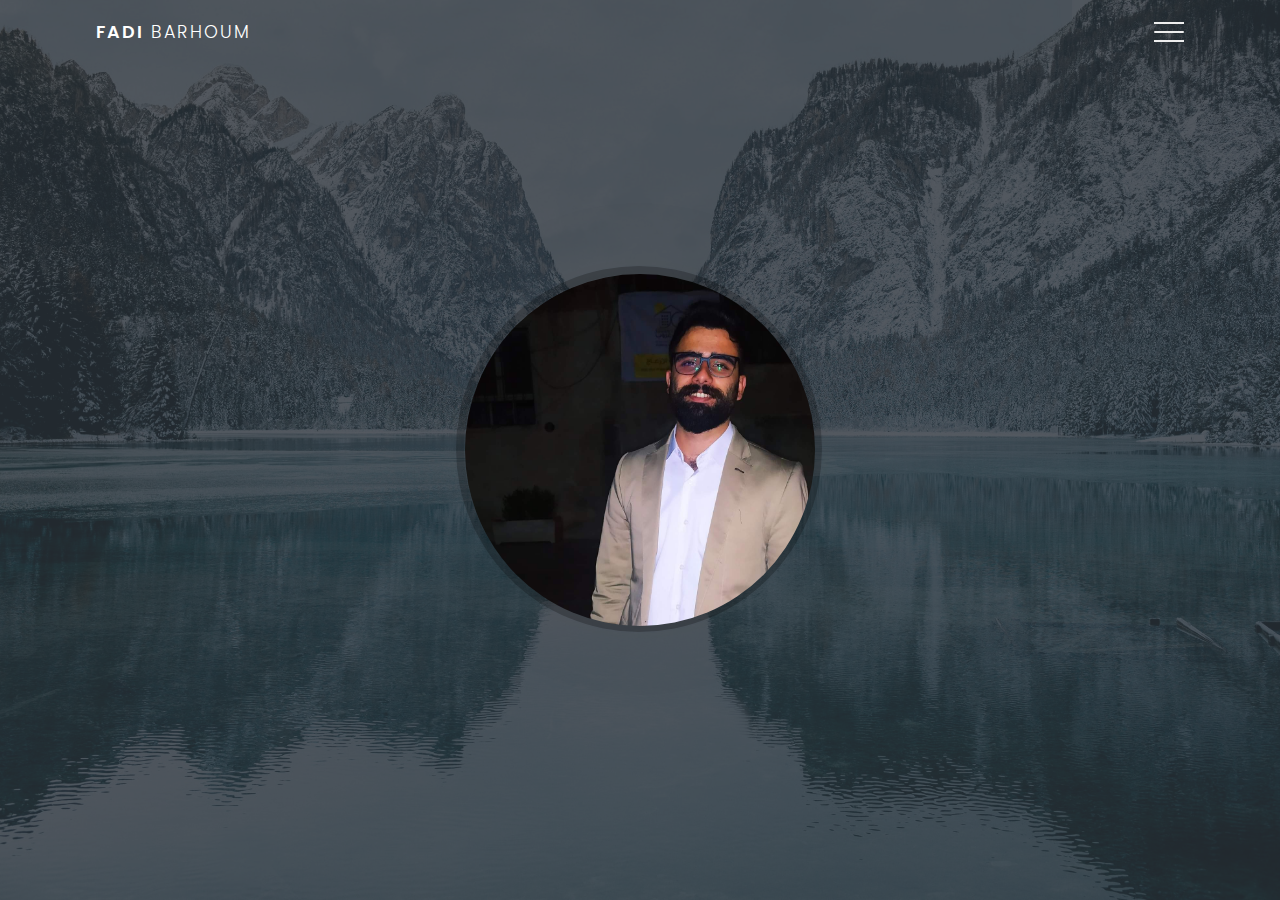
<file: about.html>
<!DOCTYPE html>
<html lang="en">
    <head>
        <meta charset="utf-8">
        <meta name="viewport" content="width=device-width, initial-scale=1, shrink-to-fit=no">
        <meta name="description" content="Fadi Barhoum Portfolio.">
        <meta name="author" content="Fadi">
        <title>Fadi Barhoum</title>
        <!-- Main style-->
        <link rel="stylesheet" href="assets/css/main.css">

        <!-- Nav style-->
        <link rel="stylesheet" href="assets/css/nav.css">  

        <!-- about style-->
        <link rel="stylesheet" href="assets/css/about.css">  

    </head>
    <body> 

        <!-- Navegation -->
            <div class="container">
                <div class="navbar">
                <div class="menu">
                    <h3 class="logo">Fadi<span> Barhoum</span></h3>
                    <div class="hamburger-menu">
                    <div class="bar"></div>
                    </div>
                </div>
                </div>
        
                <div class="main-container">
                <div class="main">
                    <header>
                    <div class="overlay">
                        <div class="inner">
                            <h2 class="small_screen">Fadi Barhoum</h2>
                            <h2 class="small_screen">|</h2>
                            <h2 class="small_screen">Web Developer</h2>
                            <!-- Personal information -->
                            <div class="card">
                                <div class="circle" style="--clr:#0000001f;">
                                    <img src="assets/imgs/Fadi.jpg" class="fadi_pic" alt="Fadi">
                                </div>
                                <div class="content">
                                    <h2>Fadi Barhoum | Web developer</h2>
                                    <p>
                                        I am doing a master's in web science at Syrian Virtual University. I graduated from Damascus university as a software engineer.
                                        I have been interested in the web for many years, which is why I chose to study for a master's in web sciences at SVU.
                                        I have good communication skills. I like working in a team. I am very good at the English Language.<strong> I have been working as a web developer for 5 years. </strong>I had a 1-year of experience in CodeIgniter, 2 years of experience in Laravel, and 2 years of experience in WordPress. I also have 2 years of experience in software development with CSSD charity. I have been doing many different jobs outside the software developer but I think they have many benefits. For example, I learned how to coordinate large teams and gained time management skills.
                                        I want to be fluent in web skills in the next year. Seeking a position as a web developer where I can apply for my master’s in Web Science with my five years of experience and use my ability to solve problems in difficult situations.
                                    </p>
                                    <a href="resume.html">My resume</a>
                                </div>
                                <img src="assets/imgs/Fadi.jpg" class="inner_pic" alt="Fadi">
                            </div>
                        </div>
                    </div>
                    </header>
                </div>
        
                <div class="shadow one"></div>
                <div class="shadow two"></div>
                </div>
        
                <div class="links">
                    <ul>
                        <li>
                        <a href="index.html" style="--i: 0.05s;">Home</a>
                        </li>
                        <li>
                        <a href="about.html" style="--i: 0.1s;">About</a>
                        </li>
                        <li>
                        <a href="resume.html" style="--i: 0.15s;">Resume</a>
                        </li>
                        <li>
                        <a href="web.html" style="--i: 0.2s;">Portfolio</a>
                        </li>
                        <li>
                        <a href="contact.html" style="--i: 0.3s;">Contact</a>
                        </li>
                    </ul>
                </div>

                <section class="timeline">
                    <p>
                        I am doing a master's in web science at Syrian Virtual University. I graduated from Damascus university as a software engineer.
                        I have been interested in the web for many years, which is why I chose to study for a master's in web sciences at SVU.
                        I have good communication skills. I like working in a team. I am very good at the English Language.<strong> I have been working as a web developer for 5 years. </strong>I had a 1-year of experience in CodeIgniter, 2 years of experience in Laravel, and 2 years of experience in WordPress. I also have 2 years of experience in software development with CSSD charity. I have been doing many different jobs outside the software developer but I think they have many benefits. For example, I learned how to coordinate large teams and gained time management skills.
                        I want to be fluent in web skills in the next year. Seeking a position as a web developer where I can apply for my master’s in Web Science with my five years of experience and use my ability to solve problems in difficult situations.
                    </p>
                    <a href="resume.html">My resume</a>
                </section>
            </div>




        <script src="assets/js/nav.js"></script>
    </body>
</html>
</file>
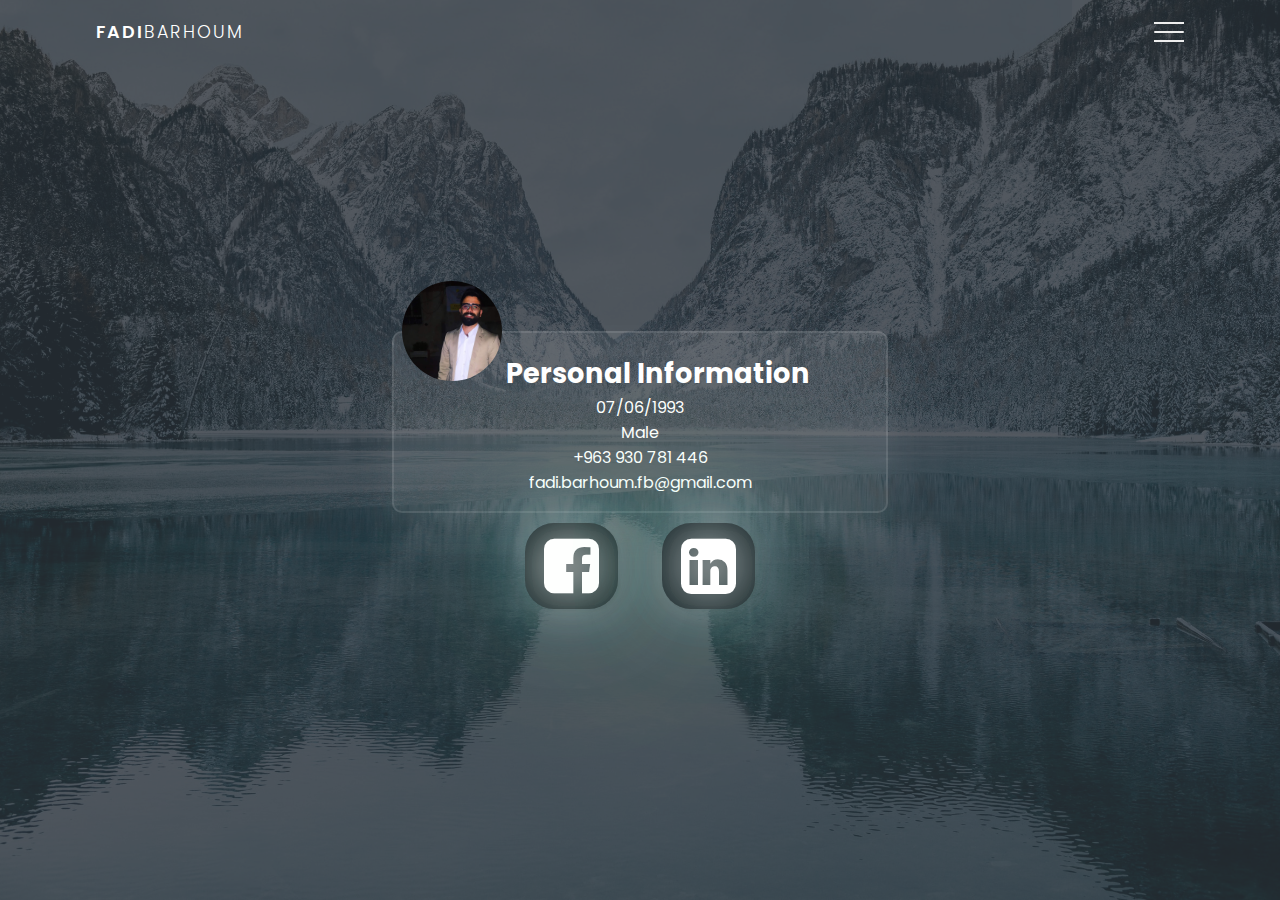
<file: contact.html>
<!DOCTYPE html>
<html lang="en">
    <head>
        <meta charset="utf-8">
        <meta name="viewport" content="width=device-width, initial-scale=1, shrink-to-fit=no">
        <meta name="description" content="Fadi Barhoum Portfolio.">
        <meta name="author" content="Fadi">
        <link rel="stylesheet" href="https://cdnjs.cloudflare.com/ajax/libs/font-awesome/6.4.0/css/all.min.css"/>
        <link rel="stylesheet" href="https://cdnjs.cloudflare.com/ajax/libs/font-awesome/4.7.0/css/font-awesome.min.css" integrity="sha512-SfTiTlX6kk+qitfevl/7LibUOeJWlt9rbyDn92a1DqWOw9vWG2MFoays0sgObmWazO5BQPiFucnnEAjpAB+/Sw==" crossorigin="anonymous" referrerpolicy="no-referrer" />
        <title>Fadi Barhoum</title>
        <!-- Main style-->
        <link rel="stylesheet" href="assets/css/main.css">

        <!-- Nav style-->
        <link rel="stylesheet" href="assets/css/nav.css">  

        <!-- contact style-->
        <link rel="stylesheet" href="assets/css/contact.css">  
    </head>
    <body> 

        <!-- Navegation -->
            <div class="container">
                <div class="navbar">
                <div class="menu">
                    <h3 class="logo">Fadi<span>Barhoum</span></h3>
                    <div class="hamburger-menu">
                    <div class="bar"></div>
                    </div>
                </div>
                </div>
        
                <div class="main-container">
                <div class="main">
                    <header>
                    <div class="overlay">
                        <div class="inner pers">
                            <div class="pers_img">
                                <img src="assets/imgs/Fadi.jpg" alt="">
                            </div>
                            <div class="contact">
                                <h2 class="title">Personal Information</h2>
                                <p>07/06/1993 </p>
                                <p></p>Male</p>
                                <p>+963 930 781 446</p>
                                <p>fadi.barhoum.fb@gmail.com</p>
                            </div>

                            <div class="social">
                                <a href="https://www.facebook.com/fadi.barhoum.93" target="_blank">
                                    <i class="fa fa-facebook-square" id="facebook"></i></a>
                                <a href="https://www.linkedin.com/in/fadi-barhoum/" target="_blank">
                                    <i class="fa fa-linkedin-square" id="linkedin"></i></a>
                            </div>
                        </div>
                    </div>
                    </header>
                </div>
        
                <div class="shadow one"></div>
                <div class="shadow two"></div>
                </div>
        
                <div class="links">
                    <ul>
                        <li>
                        <a href="index.html" style="--i: 0.05s;">Home</a>
                        </li>
                        <li>
                        <a href="about.html" style="--i: 0.1s;">About</a>
                        </li>
                        <li>
                        <a href="resume.html" style="--i: 0.15s;">Resume</a>
                        </li>
                        <li>
                        <a href="web.html" style="--i: 0.2s;">Portfolio</a>
                        </li>
                        <li>
                        <a href="contact.html" style="--i: 0.3s;">Contact</a>
                        </li>
                    </ul>
                </div>
            </div>

        <script src="assets/js/nav.js"></script>
    </body>
</html>
</file>
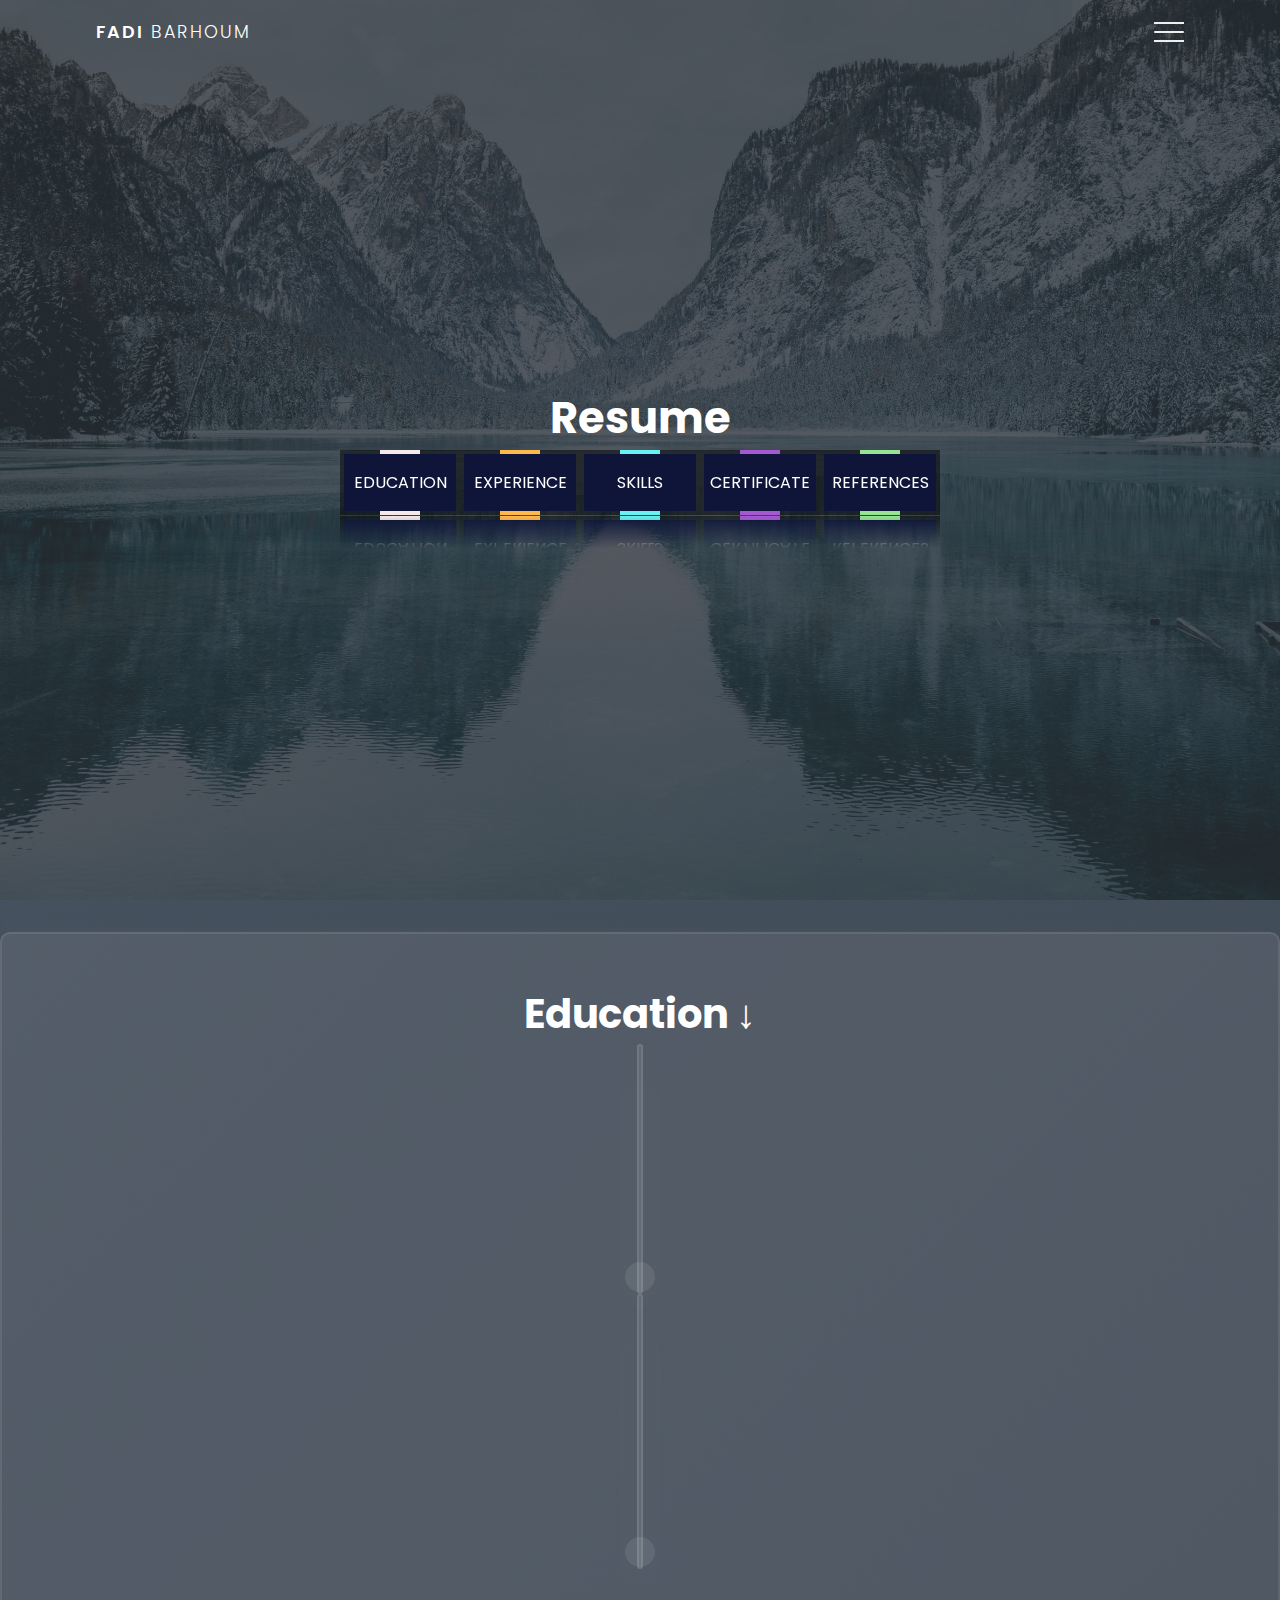
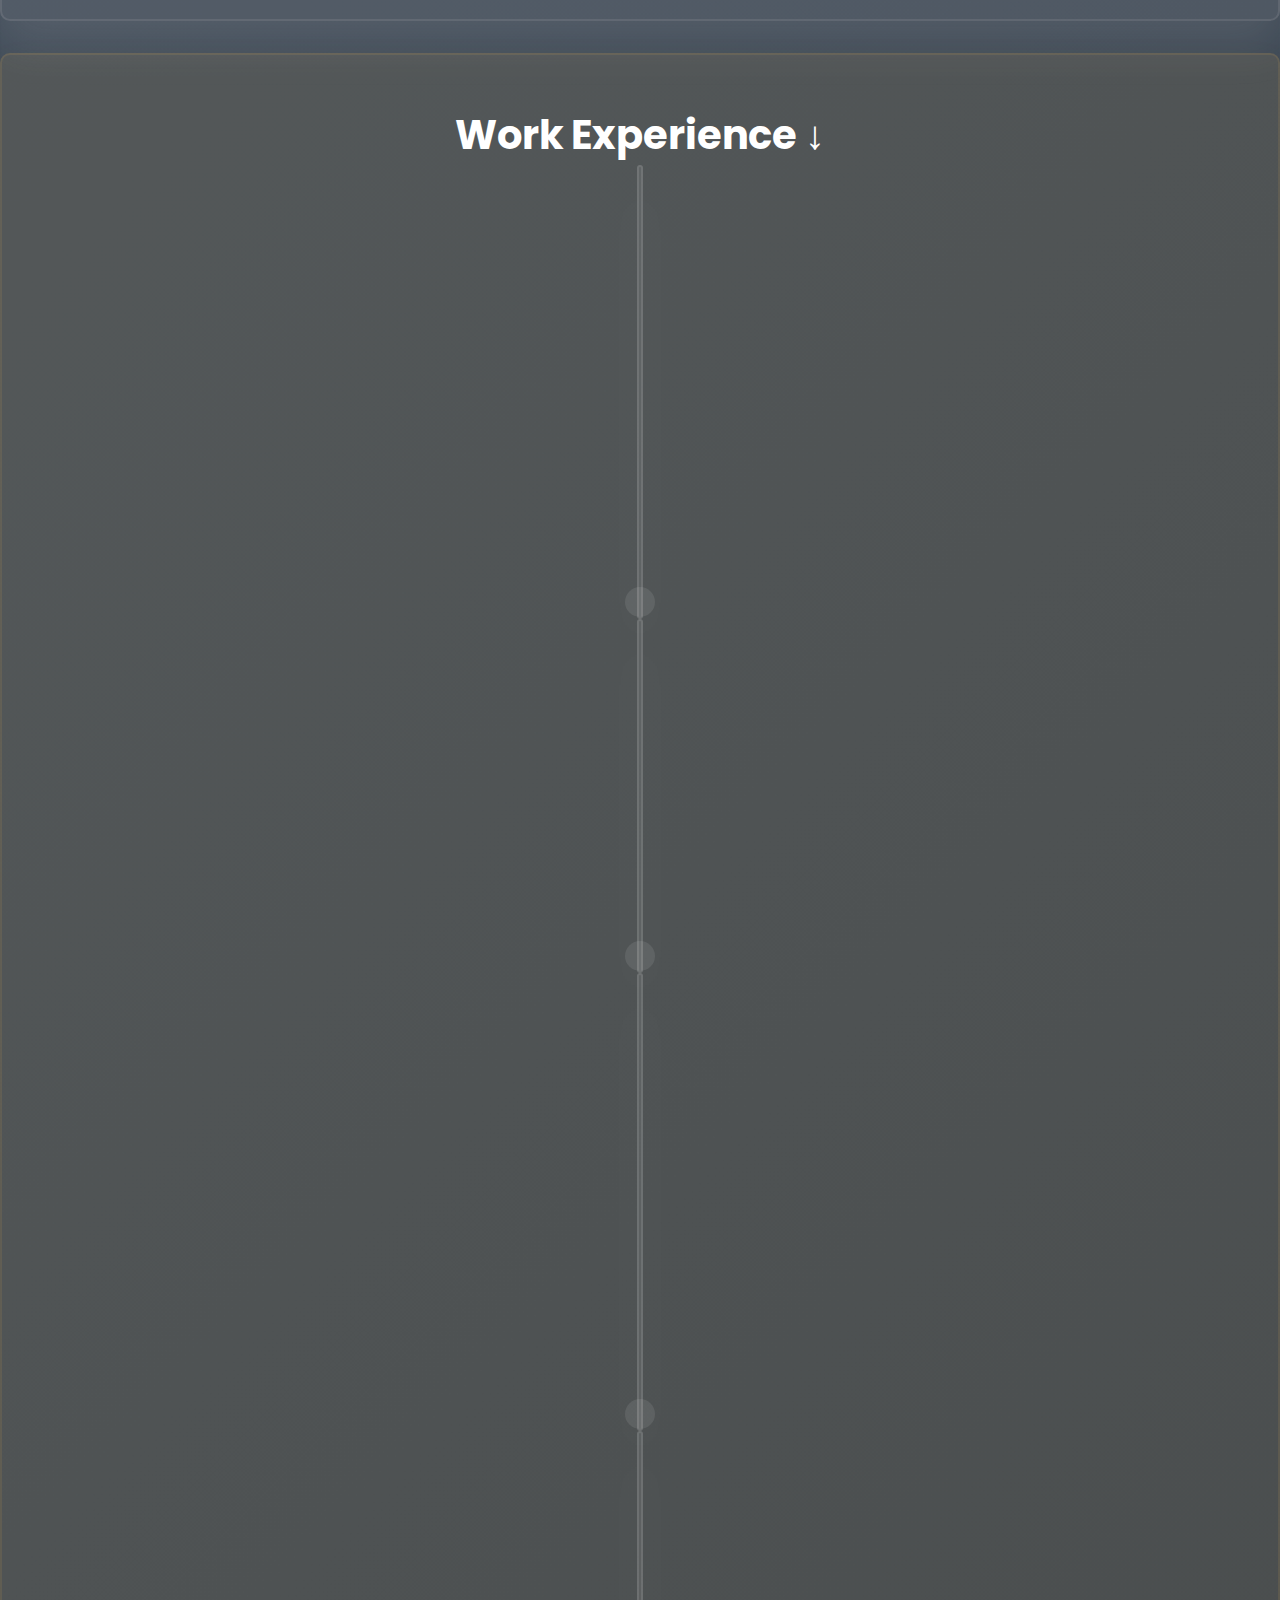
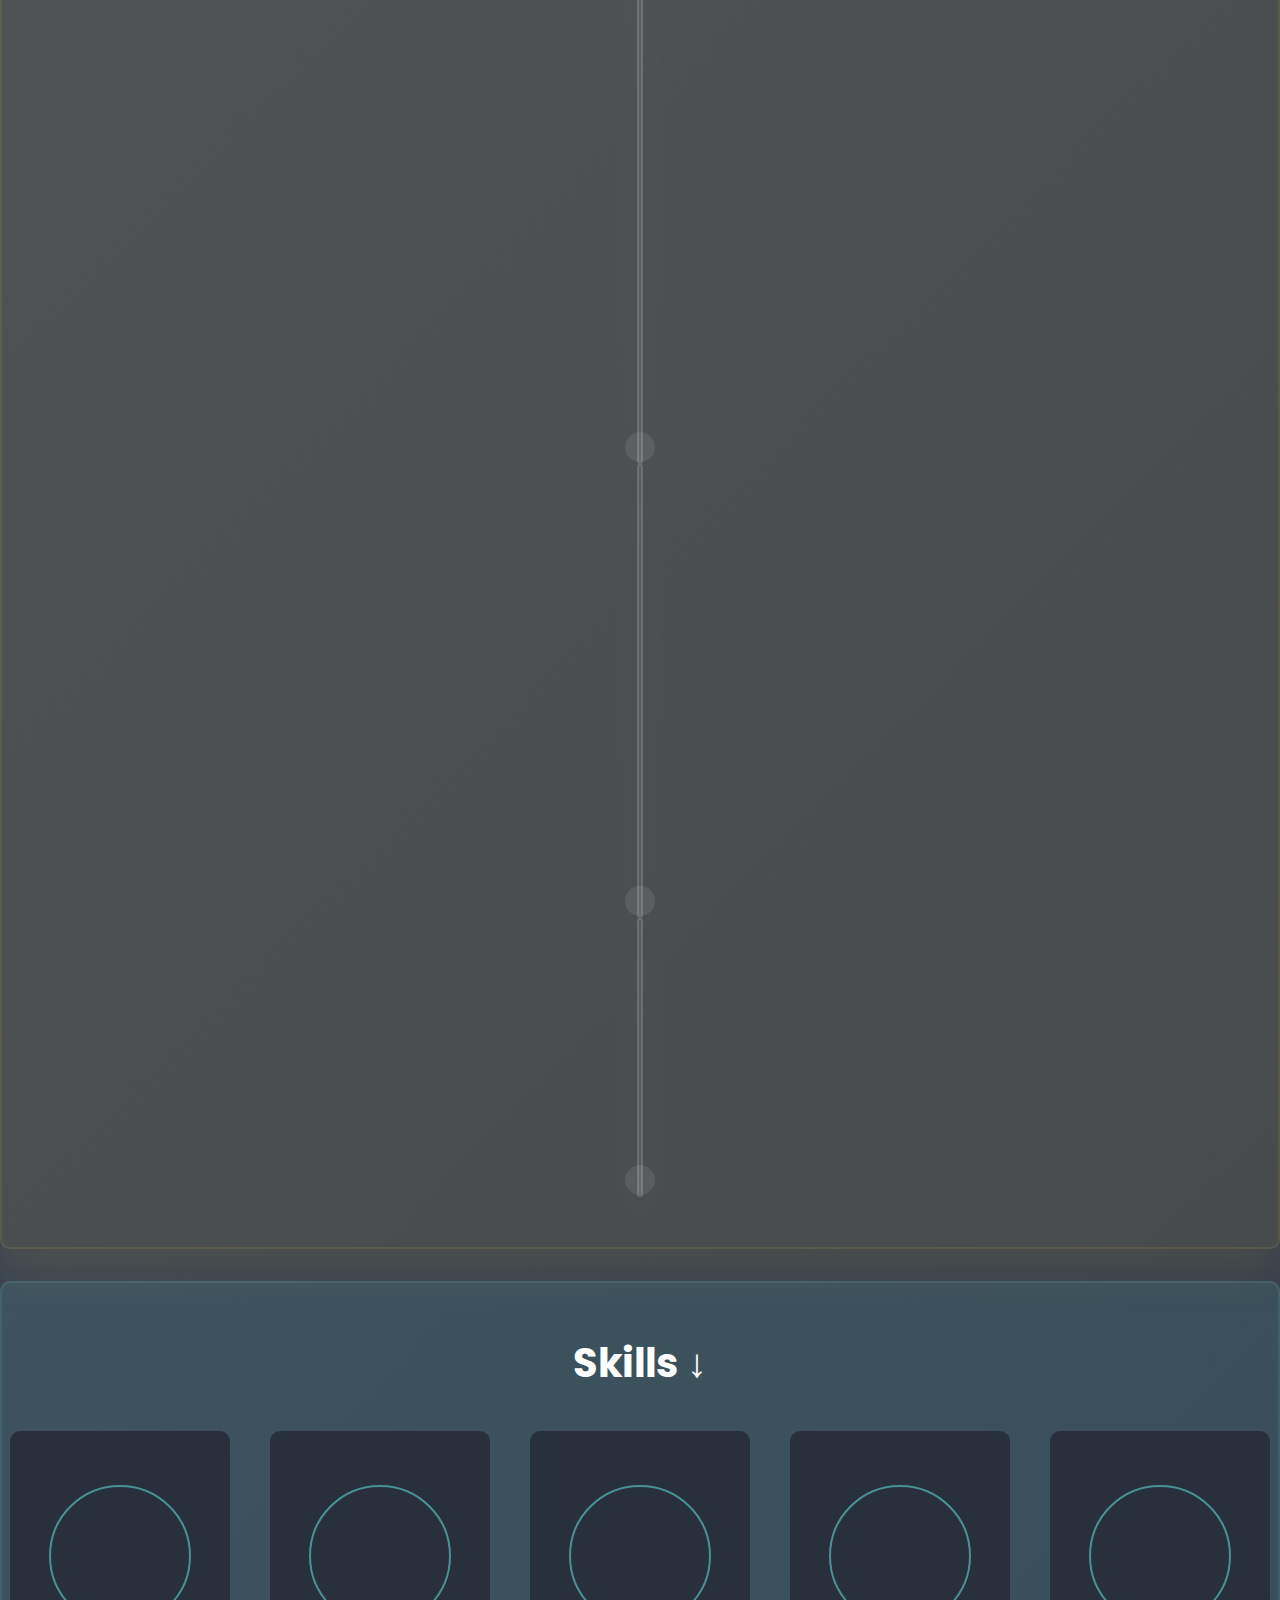
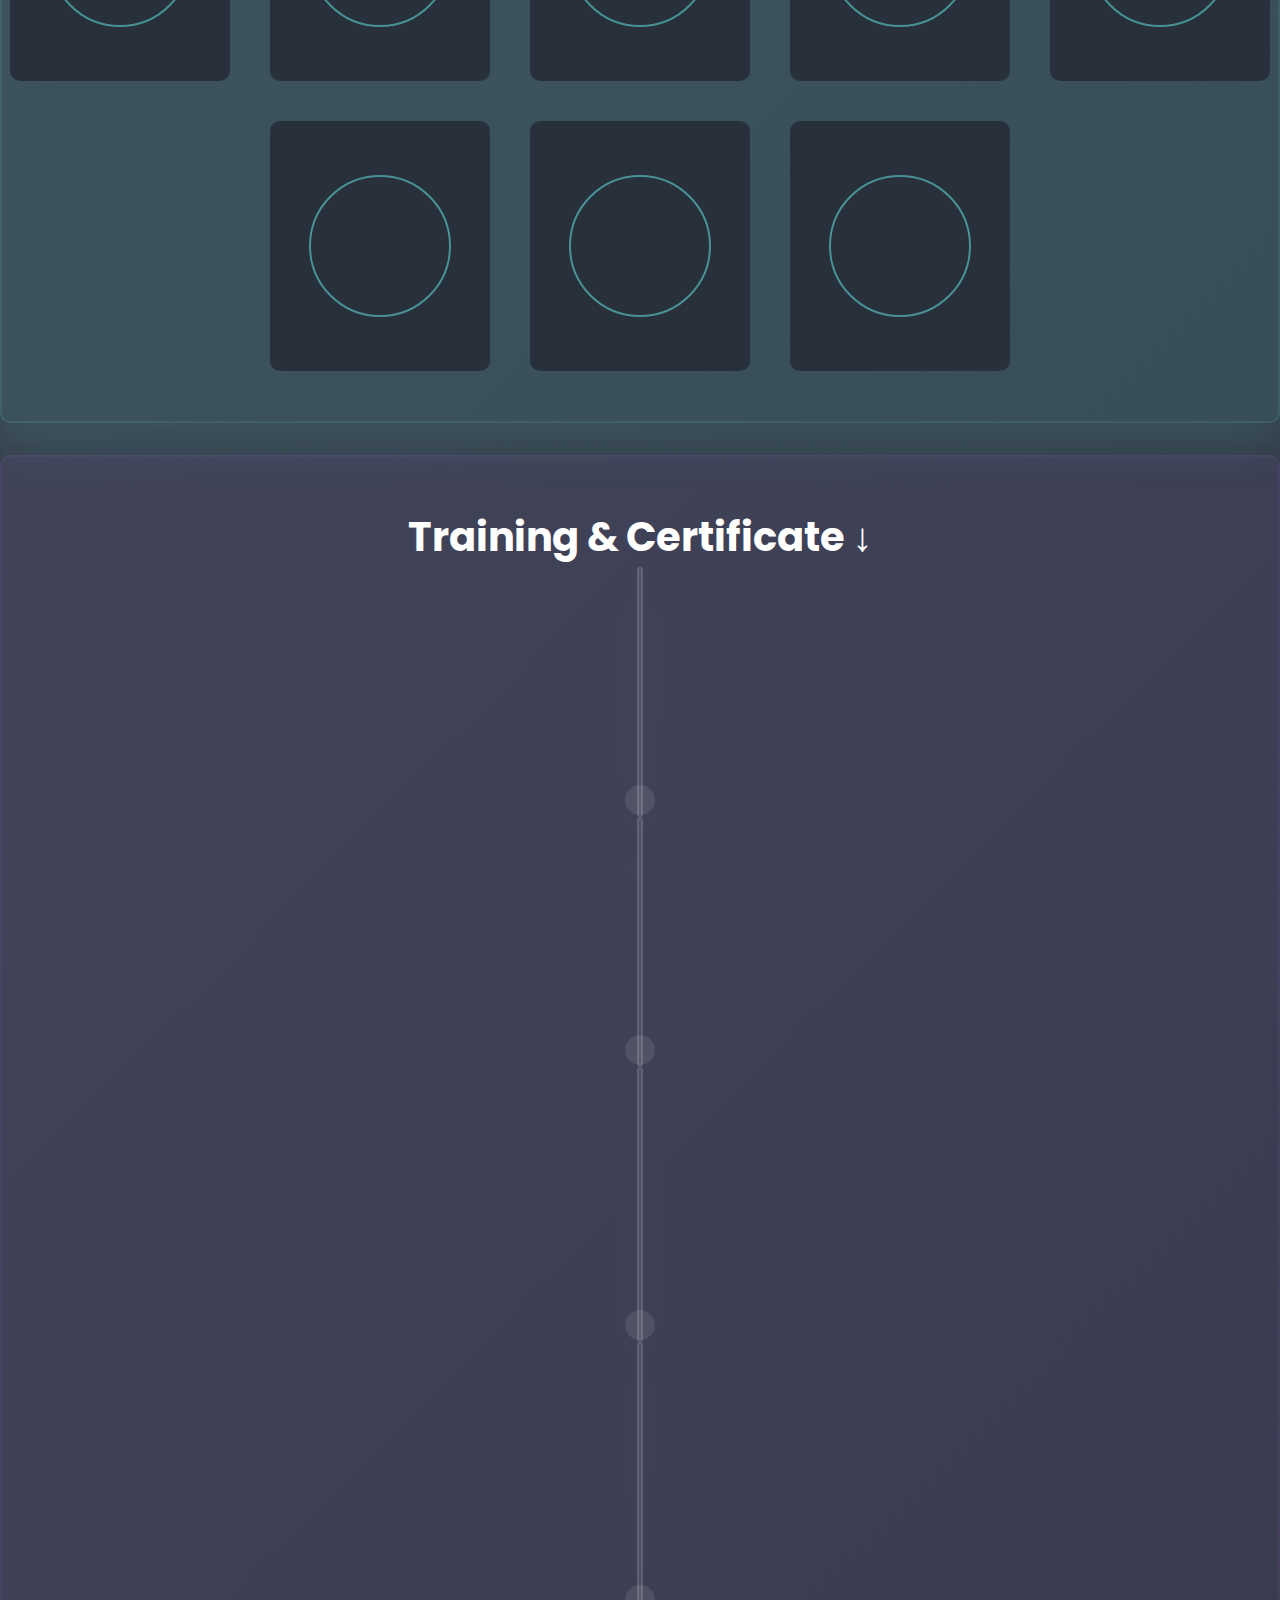
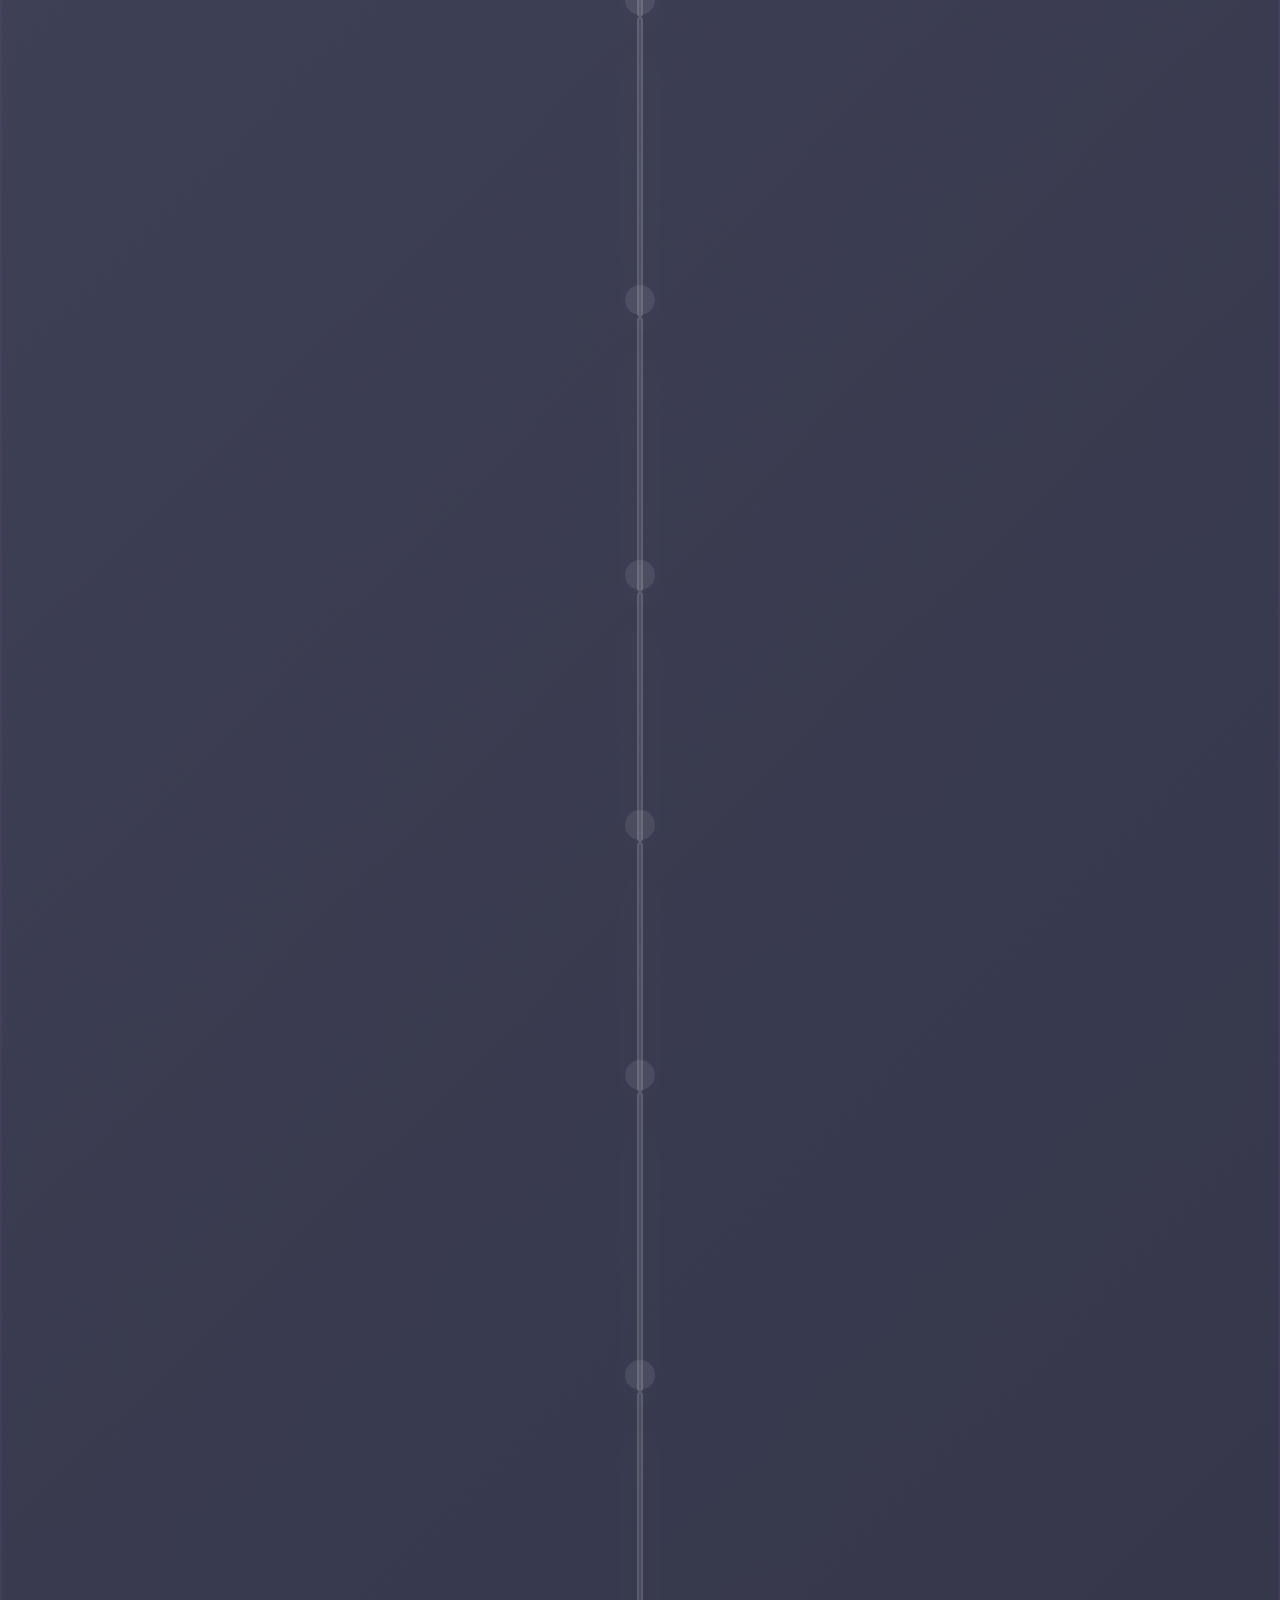
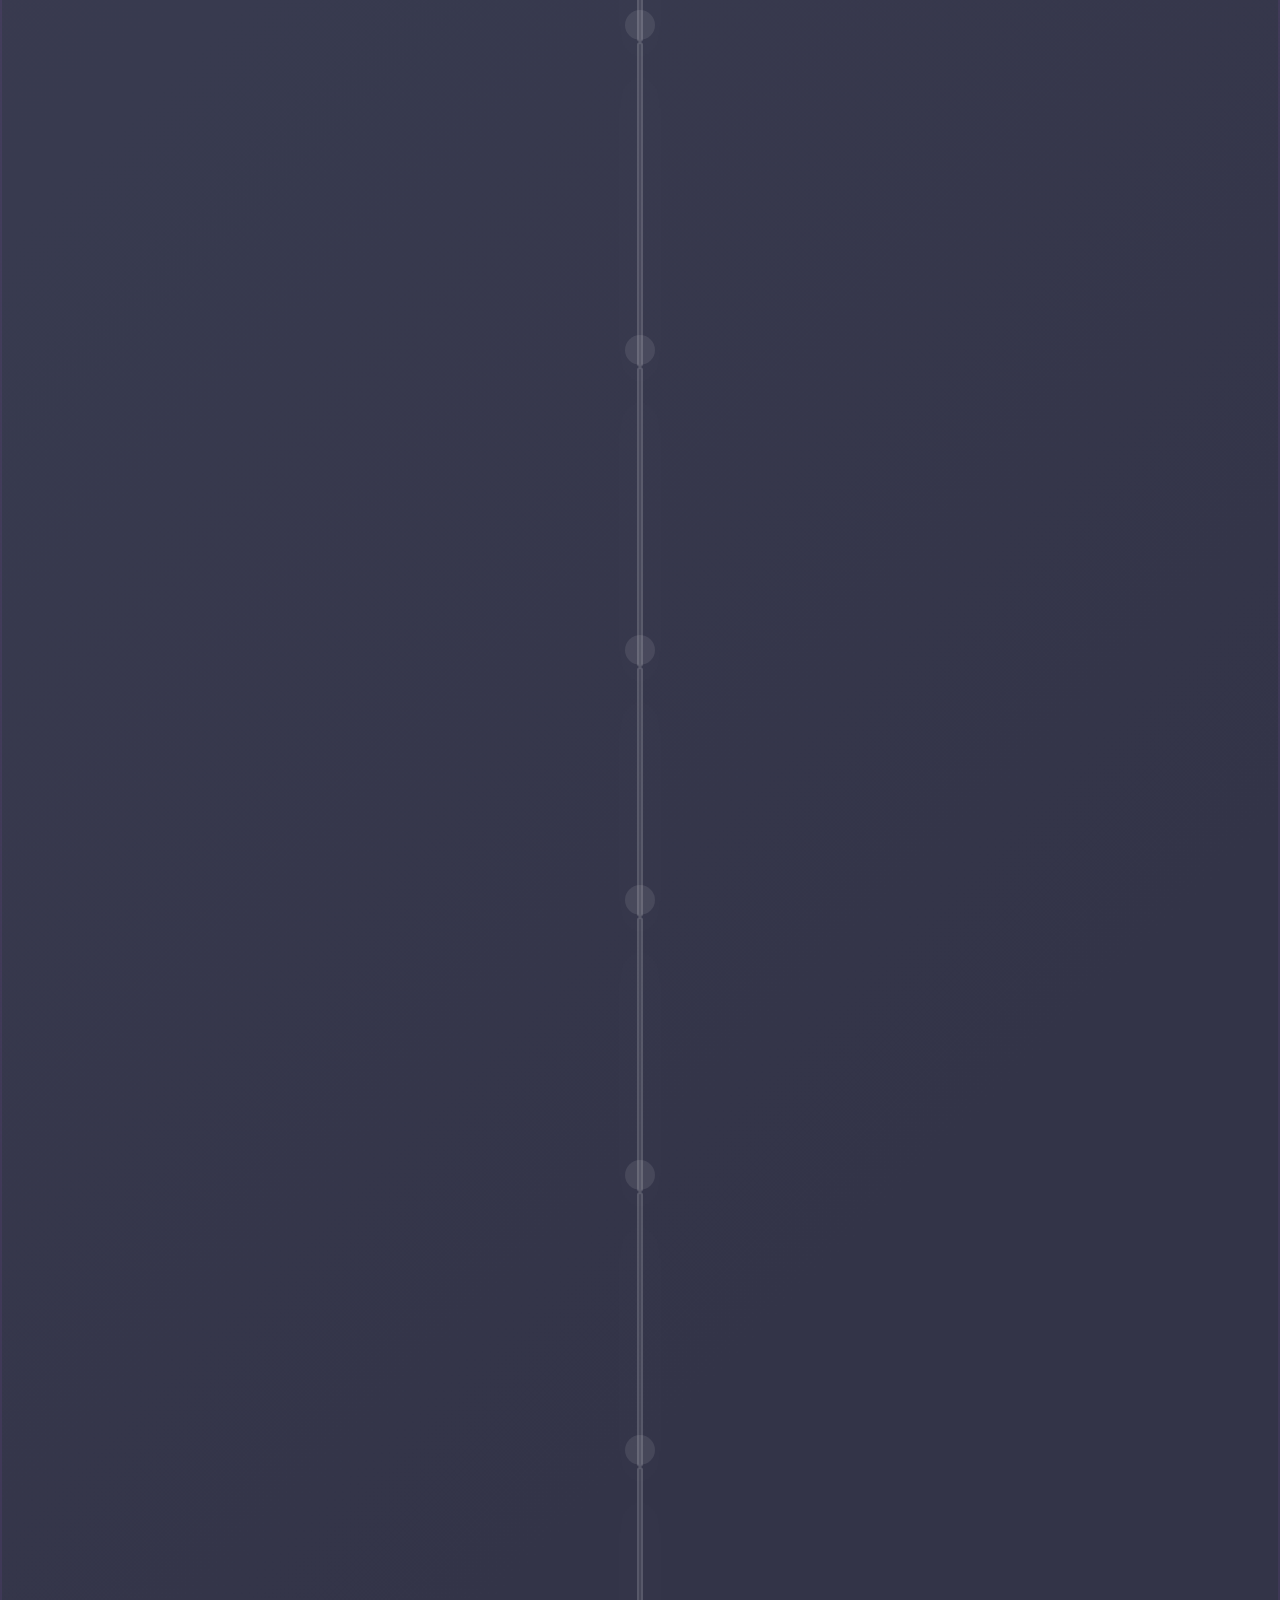
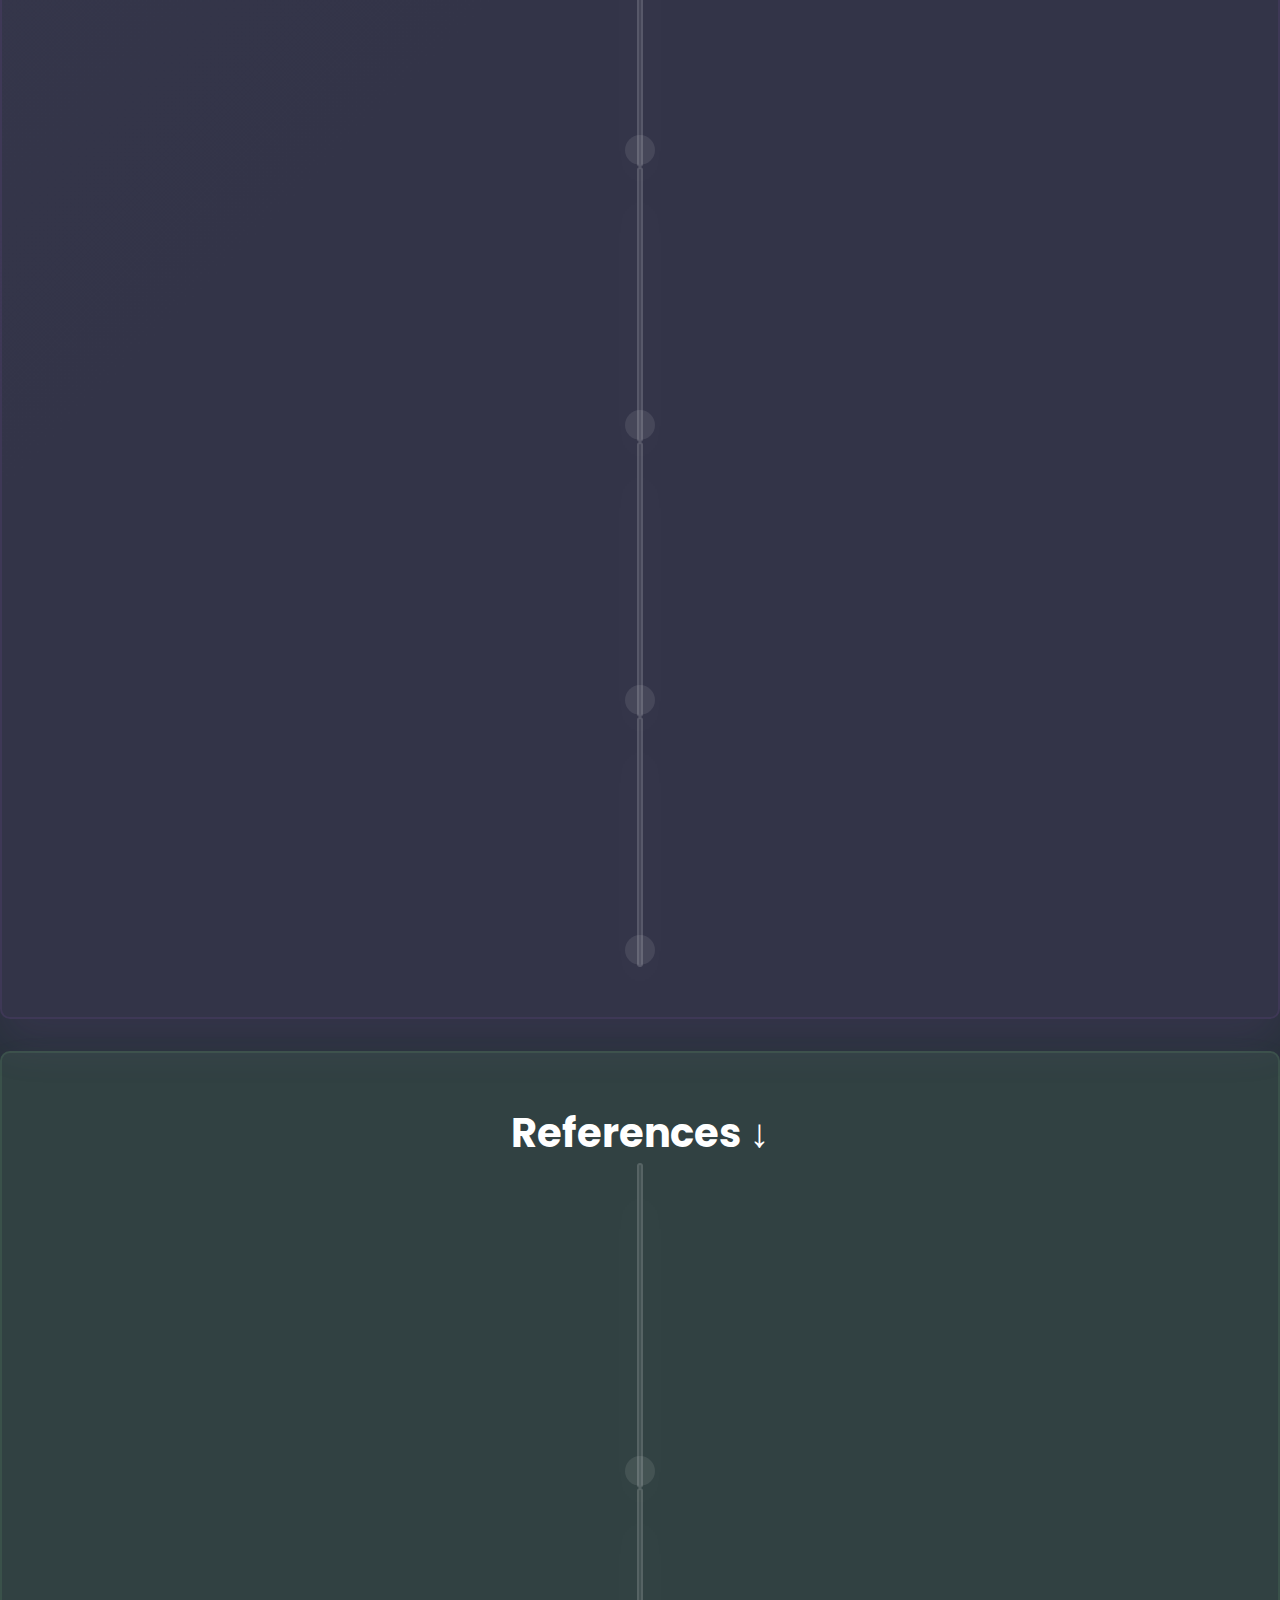
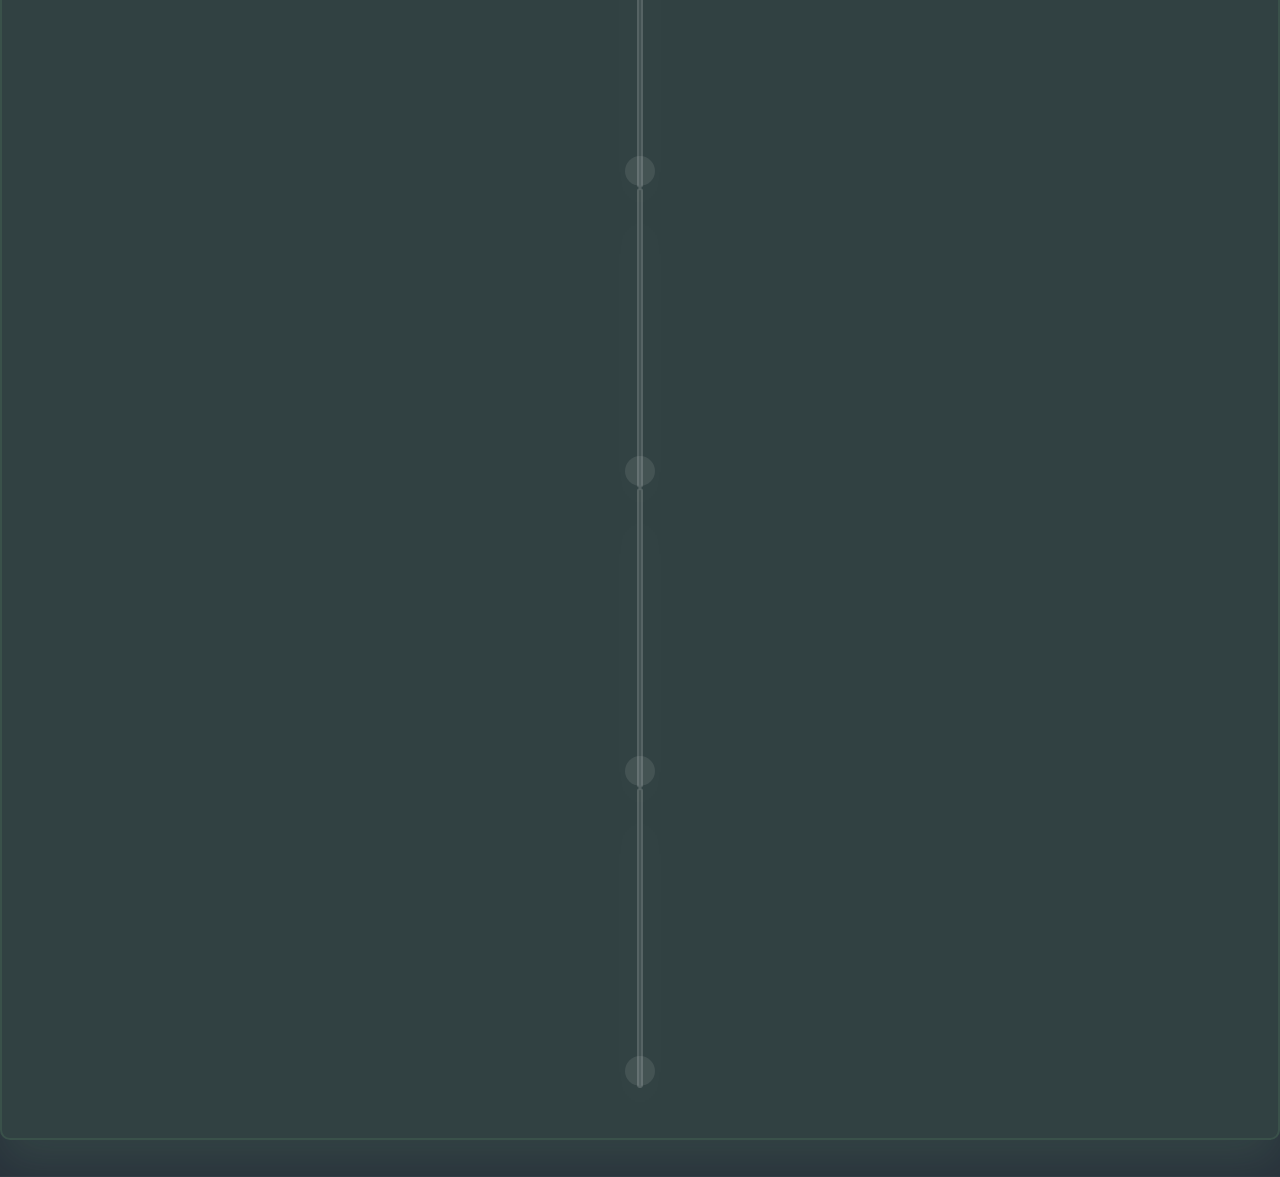
<file: resume.html>
<!DOCTYPE html>
<html lang="en">
    <head>
        <meta charset="utf-8">
        <meta name="viewport" content="width=device-width, initial-scale=1, shrink-to-fit=no">
        <meta name="description" content="Fadi Barhoum Portfolio.">
        <meta name="author" content="Fadi">

        <title>Fadi Barhoum</title>
        <!-- Main style-->
        <link rel="stylesheet" href="assets/css/main.css">

        <!-- Nav style-->
        <link rel="stylesheet" href="assets/css/nav.css">  

        <!-- resume style-->
        <link rel="stylesheet" href="assets/css/resume.css">  

        <!-- skills style-->
        <link rel="stylesheet" href="assets/css/skills.css">  

        <!-- Buttons style-->
        <link rel="stylesheet" href="assets/css/buttons.css"> 

    </head>
    <body> 

        <!-- Navegation -->
            <div class="container">
                <div class="navbar">
                <div class="menu">
                    <h3 class="logo">Fadi<span> Barhoum</span></h3>
                    <div class="hamburger-menu">
                    <div class="bar"></div>
                    </div>
                </div>
                </div>
                
                <div class="main-container">
                <div class="main">
                    <header>
                    <div class="overlay">
                        <div class="inner">
                            <h2 class="title">Resume</h2>
                            <div class="resume basic">
                                <a href="#education" style="--clr:#F5EAEA;--i:0;">
                                    <span>Education</span>
                                </a>
                                <a href="#experience" style="--clr:#FFB84C;--i:1;">
                                    <span>Experience</span>
                                </a>
                                <a href="#skills" style="--clr:#67f1f1;--i:2;">
                                    <span>skills</span>
                                </a>
                                <a href="#certificate" style="--clr:#A459D1;--i:3;">
                                    <span>certificate</span>
                                </a>
                                <a href="#references" style="--clr:#95e492;--i:3;">
                                    <span>References</span>
                                </a>
                            </div>
                        </div>
                    </div>
                    </header>
                </div>
        
                <div class="shadow one"></div>
                <div class="shadow two"></div>
                </div>
                
                <div class="links">
                    <ul>
                        <li>
                        <a href="index.html" style="--i: 0.05s;">Home</a>
                        </li>
                        <li>
                        <a href="about.html" style="--i: 0.1s;">About</a>
                        </li>
                        <li>
                        <a href="resume.html" style="--i: 0.15s;">Resume</a>
                        </li>
                        <li>
                        <a href="web.html" style="--i: 0.2s;">Portfolio</a>
                        </li>
                        <li>
                        <a href="contact.html" style="--i: 0.3s;">Contact</a>
                        </li>
                    </ul>
                </div>
            </div>

        <!-- Education -->
            <section id="education" class="timeline">
                <h1>Education &darr;</h1>
                <ul>
                    <li>
                        <div>
                            <a href="https://svuonline.org/" target="_blank">
                                <img src="assets/imgs/companies_logo/svu.jfif" alt="">
                            </a>
                            <h4>  Master in Web Science</h4>
                            <p>SYRIAN VIRTUAL UNIVERSITY <br> 2018 - Present </p>
                        </div>
                    </li>

                    <li>
                        <div>
                            <a href="http://www.damascusuniversity.edu.sy/" target="_blank">
                                <img src="assets/imgs/companies_logo/du.jpg" alt="">
                            </a>
                            <h4> Information Technology - Software Engineering</h4>
                            <p>DAMASCUS UNIVERSITY <br> 2012 - 2018 </p>
                        </div>
                    </li>
                </ul>
            </section>

        <!-- Work Experience -->
            <section id="experience" class="timeline">
                <h1>Work Experience &darr;</h1>
                <ul>
                    <li>
                        <div>
                            <img src="assets/imgs/Fadi.jpg" alt="">
                            <h4> Web Developer</h4>
                            <h5> Freelance </h5>
                            <p>
                                Feb 2018 - Present <br>
                                ₪ Meeting with customers To agree to functional requirements <br>
                                ₪ Built database depends on functional requirements <br>
                                ₪ Develop Web User Interface design (UI) <br>
                                ₪ Creating software documentation <br>
                                ₪ Develop websites using HTML, CSS, JS, PHP <br>
                            </p>
                        </div>
                    </li>

                    <li>
                        <div>
                            <a href="https://www.facebook.com/sscc422015" target="_blank">
                                <img src="assets/imgs/companies_logo/sscc.jpg" alt="">
                            </a>
                            <h4> Caseworker</h4>
                            <h5> The Sacred Hearts Society </h5>
                            <p>
                                May 2021 - Present <br>
                                ₪ Planning for new projects <br>
                                ₪ Needs survey <br>
                                ₪ Follow up and evaluate <br>
                                ₪ Visit beneficiaries <br>
                            </p>
                        </div>
                    </li>

                    <li>
                        <div>
                            <a href="https://cssd-ngos.org/" target="_blank">
                                <img src="assets/imgs/companies_logo/cssd.png" alt="">
                            </a>
                            <h4> Software Developer</h4>
                            <h5> The Charitable Society for Sustainable Development </h5>
                            <p>
                                Sep 2019 - Present <br>
                                ₪ Develop all kinds of software the charity need <br>
                                ₪ Suggest technical solutions which make work more manageable <br>
                                ₪ Creating software documentation <br>
                                ₪ Software Security <br>
                                ₪ Send monthly report <br>
                            </p>
                        </div>
                    </li>

                    <li>
                        <div>
                            <a href="https://www.facebook.com/sscc422015" target="_blank">
                                <img src="assets/imgs/companies_logo/sscc.jpg" alt="">
                            </a>
                            <h4> Volunteer</h4>
                            <h5> The Sacred Hearts Society (monastery) </h5>
                            <p>
                                May 2021 - Present (Part-time) <br>
                                Work to assist the less vulnerable groups in Syrian society. <br>
                                Writing projects to the supporting authorities to obtain financing <br>
                                Overseeing financial matters <br>
                                Projects: <br>
                                1- Supporting the children of Eastern Ghouta in rural Damascus with winter jackets and stationery <br>
                                2- Support for the unaccompanied elderly <br>
                                3- Educating children and their parents in Jaramana schools about the dangers of addiction <br>
                                4- Raise and educate the youth <br>
                            </p>
                        </div>
                    </li>

                    <li>
                        <div>
                            <a href="https://www.facebook.com/MasarSyriaTravel2020" target="_blank">
                                <img src="assets/imgs/companies_logo/masarsyria.jpg" alt="">
                            </a>
                            <h4> Web Developer </h4>
                            <h5> Masar Syria </h5>
                            <p>
                                Jan 2021 - Mar 2022 (Part-time) <br>
                                ₪ Meeting with customers To agree to functional requirements <br>
                                ₪ Built database depends on functional requirements <br>
                                ₪ Develop Web User Interface design (UI) <br>
                                ₪ Creating software documentation <br>
                                ₪ Develop websites using HTML, CSS, JS, PHP <br>
                            </p>
                        </div>
                    </li>

                    <li>
                        <div>
                            <a href="https://gopaderd.org/" target="_blank">
                                <img src="assets/imgs/companies_logo/gopa.jpg" alt="">
                            </a>
                            <h4> Volunteer </h4>
                            <h5> GOPA-DERD </h5>
                            <p>
                                Nov 2019 - Feb 2022 (Part-time) <br>
                                ORV Team
                            </p>
                        </div>
                    </li>

                </ul>
            </section>
            
        <!--skills-->
            <section id="skills" class="timeline">
                <h1>Skills &darr;</h1>
                <div class="skills">
                    <div class="card">
                        <div class="percent" style="--clr:#67f1f1; --num:85;">
                            <div class="dot"></div>
                            <svg>
                                <circle cx="70" cy="70" r="70"></circle>
                                <circle cx="70" cy="70" r="70"></circle>
                            </svg>
                            <div class="number">
                                <h2>85<span>%</span></h2>
                                <p>HTML</p>
                            </div>
                        </div>
                    </div>
                    <div class="card">
                        <div class="percent" style="--clr:#67f1f1; --num:85;">
                            <div class="dot"></div>
                            <svg>
                                <circle cx="70" cy="70" r="70"></circle>
                                <circle cx="70" cy="70" r="70"></circle>
                            </svg>
                            <div class="number">
                                <h2>85<span>%</span></h2>
                                <p>PHP</p>
                            </div>
                        </div>
                    </div>
                    <div class="card">
                        <div class="percent" style="--clr:#67f1f1; --num:80;">
                            <div class="dot"></div>
                            <svg>
                                <circle cx="70" cy="70" r="70"></circle>
                                <circle cx="70" cy="70" r="70"></circle>
                            </svg>
                            <div class="number">
                                <h2>80<span>%</span></h2>
                                <p>CSS</p>
                            </div>
                        </div>
                    </div>
                    <div class="card">
                        <div class="percent" style="--clr:#67f1f1; --num:70;">
                            <div class="dot"></div>
                            <svg>
                                <circle cx="70" cy="70" r="70"></circle>
                                <circle cx="70" cy="70" r="70"></circle>
                            </svg>
                            <div class="number">
                                <h2>70<span>%</span></h2>
                                <p>SQL</p>
                            </div>
                        </div>
                    </div>
                    <div class="card">
                        <div class="percent" style="--clr:#67f1f1; --num:60;">
                            <div class="dot"></div>
                            <svg>
                                <circle cx="70" cy="70" r="70"></circle>
                                <circle cx="70" cy="70" r="70"></circle>
                            </svg>
                            <div class="number">
                                <h2>60<span>%</span></h2>
                                <p>JavaScript</p>
                            </div>
                        </div>
                    </div>
                    <div class="card">
                        <div class="percent" style="--clr:#67f1f1; --num:65;">
                            <div class="dot"></div>
                            <svg>
                                <circle cx="70" cy="70" r="70"></circle>
                                <circle cx="70" cy="70" r="70"></circle>
                            </svg>
                            <div class="number">
                                <h2>65<span>%</span></h2>
                                <p>BootStrap</p>
                            </div>
                        </div>
                    </div>
                    <div class="card">
                        <div class="percent" style="--clr:#67f1f1; --num:80;">
                            <div class="dot"></div>
                            <svg>
                                <circle cx="70" cy="70" r="70"></circle>
                                <circle cx="70" cy="70" r="70"></circle>
                            </svg>
                            <div class="number">
                                <h2>80<span>%</span></h2>
                                <p>WordPress</p>
                            </div>
                        </div>
                    </div>
                    <div class="card">
                        <div class="percent" style="--clr:#67f1f1; --num:65;">
                            <div class="dot"></div>
                            <svg>
                                <circle cx="70" cy="70" r="70"></circle>
                                <circle cx="70" cy="70" r="70"></circle>
                            </svg>
                            <div class="number">
                                <h2>65<span>%</span></h2>
                                <p>Laravel</p>
                            </div>
                        </div>
                    </div>

                </div>
            </section>

        <!-- CERTIFICATE -->
            <section id="certificate" class="timeline">
                <h1>Training & Certificate &darr;</h1>
                <ul>
                    <li>
                        <div>
                            <a href="https://www.facebook.com/profile.php?id=100064771954240">
                                <img src="assets/imgs/companies_logo/altc.png" alt=""  target="_blank">
                            </a>
                            <h4>English</h4>
                            <p>Advanced Language and Training Center <br> Mar 2021 - Mar 2022 </p>
                        </div>
                    </li>

                    <li>
                        <div>
                            <a href="https://www.undp.org/">
                                <img src="assets/imgs/companies_logo/undp.svg" alt=""  target="_blank">
                            </a>
                            <h4>Beneficiaries Database Management</h4>
                            <p>UNDP <br> May 2021 </p>
                        </div>
                    </li>
                 
                    <li>
                        <div>
                            <a href="https://fdcd.org/">
                                <img src="assets/imgs/companies_logo/fdcd.jpg" alt=""  target="_blank">
                            </a>
                            <h4>Food Security and Livelihood</h4>
                            <p>Forum for Development, Culture, and Dialogue <br> Jan 2021 </p>
                        </div>
                    </li>

                    <li>
                        <div>
                            <a href="https://fdcd.org/">
                                <img src="assets/imgs/companies_logo/fdcd.jpg" alt=""  target="_blank">
                            </a>
                            <h4>The Sphere Project</h4>
                            <p>Forum for Development, Culture, and Dialogue <br> Dec 2020 </p>
                        </div>
                    </li>

                    <li>
                        <div>
                            <a href="https://fdcd.org/">
                                <img src="assets/imgs/companies_logo/fdcd.jpg" alt=""  target="_blank">
                            </a>
                            <h4>Psychosocial Support to Children in Emergency </h4>
                            <p>Forum for Development, Culture, and Dialogue <br> Apr 2020 </p>
                        </div>
                    </li>

                    <li>
                        <div>
                            <a href="https://fdcd.org/">
                                <img src="assets/imgs/companies_logo/fdcd.jpg" alt=""  target="_blank">
                            </a>
                            <h4>Psychosocial Support </h4>
                            <p>Forum for Development, Culture, and Dialogue <br> Mar 2020 </p>
                        </div>
                    </li>

                    <li>
                        <div>
                            <a href="https://www.undp.org/">
                                <img src="assets/imgs/companies_logo/undp.svg" alt=""  target="_blank">
                            </a>
                            <h4>Soft Skills</h4>
                            <p>UNDP <br> Oct 2019 </p>
                        </div>
                    </li>

                    <li>
                        <div>
                            <a href="https://www.undp.org/">
                                <img src="assets/imgs/companies_logo/undp.svg" alt=""  target="_blank">
                            </a>
                            <h4>Proposal Writing</h4>
                            <p>UNDP <br> Sep 2019 </p>
                        </div>
                    </li>

                    <li>
                        <div>
                            <a href="https://fdcd.org/">
                                <img src="assets/imgs/companies_logo/fdcd.jpg" alt=""  target="_blank">
                            </a>
                            <h4>Protection, Psychosocial Support and Referrals  </h4>
                            <p>Forum for Development, Culture, and Dialogue <br> Mar 2020 </p>
                        </div>
                    </li>

                    <li>
                        <div>
                            <a href="https://linguaphone.co.uk/">
                                <img src="assets/imgs/companies_logo/linguaphone.png" alt=""  target="_blank">
                            </a>
                            <h4>English</h4>
                            <p>Linguaphone <br> Sep 2017 - Feb 2018 </p>
                        </div>
                    </li>

                    <li>
                        <div>
                            <a href="https://cssd-ngos.org/">
                                <img src="assets/imgs/companies_logo/cssd.png" alt=""  target="_blank">
                            </a>
                            <h4>Minimum Standards for Humanitarian Action The Sphere Project </h4>
                            <p>The Charitable Society for Sustainable Development <br> Dec 2017</p>
                        </div>
                    </li>

                    <li>
                        <div>
                            <a href="https://cssd-ngos.org/">
                                <img src="assets/imgs/companies_logo/cssd.png" alt=""  target="_blank">
                            </a>
                            <h4>Child Protection And Activity Planning  </h4>
                            <p>The Charitable Society for Sustainable Development <br> Nov 2017</p>
                        </div>
                    </li>

                    <li>
                        <div>
                            <a href="https://www.mecc.org/">
                                <img src="assets/imgs/companies_logo/mecc.png" alt=""  target="_blank">
                            </a>
                            <h4>Child Safeguarding Policy  </h4>
                            <p>The Middle East Council of Churches <br> Nov 2017</p>
                        </div>
                    </li>

                    <li>
                        <div>
                            <a href="https://www.sebcsyria.com/">
                                <img src="assets/imgs/companies_logo/sebc.gif" alt=""  target="_blank">
                            </a>
                            <h4>Logical Framework Approach-project Cycle Management  </h4>
                            <p>Syrian-European Business Consultancy <br> Sep 2017</p>
                        </div>
                    </li>

                    <li>
                        <div>
                            <a href="https://cssd-ngos.org/">
                                <img src="assets/imgs/companies_logo/cssd.png" alt=""  target="_blank">
                            </a>
                            <h4>Basic Child Protection </h4>
                            <p>The Charitable Society for Sustainable Development <br> Aug 2017</p>
                        </div>
                    </li>

                    <li>
                        <div>
                            <a href="http://www.ichc.info/">
                                <img src="assets/imgs/companies_logo/ichc.png" alt=""  target="_blank">
                            </a>
                            <h4> Diploma Associate of Neuro Linguistic Programming  </h4>
                            <p>International Center for Human Construction <br> Feb 2015 - Mar 2015</p>
                        </div>
                    </li>

                    <li>
                        <div>
                            <a href="http://www.ichc.info/">
                                <img src="assets/imgs/companies_logo/ichc.png" alt=""  target="_blank">
                            </a>
                            <h4> Time Management</h4>
                            <p>International Center for Human Construction <br> Mar 2015</p>
                        </div>
                    </li>

                    <li>
                        <div>
                            <a href="https://www.sebcsyria.com/">
                                <img src="assets/imgs/companies_logo/sebc.gif" alt=""  target="_blank">
                            </a>
                            <h4>Entrepreneurial Skills & Business Management   </h4>
                            <p>Syrian-European Business Consultancy <br> Aug 2014</p>
                        </div>
                    </li>

                    
                    <li>
                        <div>
                            <a href="https://www.newhorizons.com/">
                                <img src="assets/imgs/companies_logo/newhorizons.jpg" alt=""  target="_blank">
                            </a>
                            <h4>Mobile Maintenance</h4>
                            <p>New Horizons<br> May 2014 - Jul 2014</p>
                        </div>
                    </li>
                    
                </ul>
            </section>

        <!-- Reference -->
            <section id="references" class="timeline">
                <h1>References &darr;</h1>
                <ul>
                    <li>
                        <div>
                            <img src="assets/imgs/ref/majd.jpg" alt="">
                            <h4>Magd Radwanian</h4>
                            <p>Position: CEO <br>
                                Company: The Charitable Society for Sustainable Development<br>
                                Mobile: +963 944 293 081 <br>
                                Email: magdrdwanlyoussi@yahoo.com
                            </p>
                        </div>
                    </li>

                    <li>
                        <div>
                            <img src="assets/imgs/ref/nour.jpg" alt="">
                            <h4>Nour Kalaji</h4>
                            <p>Position: Marketing Maneger<br>
                                Company: Masar Syria <br>
                                Mobile: +971 526 652 992 <br>
                                Email: nourkalaji@gmail.com
                            </p>
                        </div>
                    </li>

                    <li>
                        <div>
                            <img src="assets/imgs/ref/tarek.jpg" alt="">
                            <h4>Tarek Adawes</h4>
                            <p>Position: CEO <br>
                                Company: Elite WhereGo <br>
                                Mobile: +971 568 367 796 <br>
                                Email: tarekad@elitewherego.com
                            </p>
                        </div>
                    </li>

                    <li>
                        <div>
                            <img src="assets/imgs/ref/diab.jpg" alt="">
                            <h4>Diab Al Assaf</h4>
                            <p>Position: Coordinator <br>
                                Company: The Sacred Hearts Society <br>
                                Mobile: +963 991 304 541 <br>
                                Email: dassaf58@gmail.com
                            </p>
                        </div>
                    </li>

                    <li>
                        <div>
                            <img src="assets/imgs/ref/rimon.jpg" alt="">
                            <h4>Rimon Wehbi</h4>
                            <p>Position: CEO <br>
                                Company: Yawna <br>
                                Mobile: +963 998 828 799 <br>
                                Email: yawnaaramic@gmail.com
                            </p>
                        </div>
                    </li>

                </ul>
            </section>
        <script src="assets/js/nav.js"></script>
        <script src="assets/js/resume.js"></script>
        <script src="assets/js/skills.js"></script>
    </body>
</html>
</file>
<file: assets/css/main.css>
@import url("https://fonts.googleapis.com/css2?family=Poppins:wght@300;400;500;600;700;800;900&display=swap");


* {
    padding: 0;
    margin: 0;
    box-sizing: border-box;
}

html {
    scroll-behavior: smooth;
}
</file>
<file: assets/css/nav.css>
body,
button {
  font-family: "Poppins", sans-serif;
}

.container {
  min-height: 100vh;
  width: 100%;
  background-color: #485461;
  background-image: linear-gradient(135deg, #485461 0%, #28313b 74%);
  overflow-x: hidden;
  transform-style: preserve-3d;
}

.navbar {
  position: fixed;
  top: 0;
  left: 0;
  width: 100%;
  z-index: 10;
  height: 3rem;
}

.menu {
  max-width: 72rem;
  width: 100%;
  margin: 0 auto;
  padding: 0 2rem;
  display: flex;
  justify-content: space-between;
  align-items: center;
  color: #fff;
}

.logo {
  font-size: 1.1rem;
  font-weight: 600;
  text-transform: uppercase;
  letter-spacing: 2px;
  line-height: 4rem;
}

.logo span {
  font-weight: 300;
}

.hamburger-menu {
  height: 4rem;
  width: 3rem;
  cursor: pointer;
  display: flex;
  align-items: center;
  justify-content: flex-end;
}

.bar {
  width: 1.9rem;
  height: 1.5px;
  border-radius: 2px;
  background-color: #eee;
  transition: 0.5s;
  position: relative;
}

.bar:before,
.bar:after {
  content: "";
  position: absolute;
  width: inherit;
  height: inherit;
  background-color: #eee;
  transition: 0.5s;
}

.bar:before {
  transform: translateY(-9px);
}

.bar:after {
  transform: translateY(9px);
}

.main {
  position: relative;
  width: 100%;
  left: 0;
  z-index: 5;
  overflow: hidden;
  transform-origin: left;
  transform-style: preserve-3d;
  transition: 0.5s;
}

header {
  min-height: 100vh;
  width: 100%;
  background: url("../imgs/bg.jpg") no-repeat top center / cover;
  position: relative;
}

.overlay {
  position: absolute;
  width: 100%;
  height: 100%;
  top: 0;
  left: 0;
  background-color: rgba(43, 51, 59, 0.8);
  display: flex;
  justify-content: center;
  align-items: center;
}

.inner {
  max-width: 35rem;
  text-align: center;
  color: #fff;
  padding: 0 2rem;
}

.title {
  font-size: 2.7rem;
}

.btn {
  margin-top: 1rem;
  padding: 0.6rem 1.8rem;
  background-color: #1179e7;
  border: none;
  border-radius: 25px;
  color: #fff;
  text-transform: uppercase;
  cursor: pointer;
  text-decoration: none;
}

.container.active .bar {
  transform: rotate(360deg);
  background-color: transparent;
}

.container.active .bar:before {
  transform: translateY(0) rotate(45deg);
}

.container.active .bar:after {
  transform: translateY(0) rotate(-45deg);
}

.container.active .main {
  animation: main-animation 0.5s ease;
  cursor: pointer;
  transform: perspective(1300px) rotateY(20deg) translateZ(310px) scale(0.5);
}

@keyframes main-animation {
  from {
    transform: translate(0);
  }

  to {
    transform: perspective(1300px) rotateY(20deg) translateZ(310px) scale(0.5);
  }
}

.links {
  position: absolute;
  width: 30%;
  right: 0;
  top: 0;
  height: 100vh;
  z-index: 7;
  display: flex;
  justify-content: center;
  align-items: center;
}

ul {
  list-style: none;
}

.links a {
  text-decoration: none;
  color: #eee;
  padding: 0.7rem 0;
  display: inline-block;
  font-size: 1rem;
  font-weight: 300;
  text-transform: uppercase;
  letter-spacing: 1px;
  transition: 0.3s;
  opacity: 0;
  transform: translateY(10px);
  animation: hide 0.5s forwards ease;
  text-shadow:  2px 2px 12px #ffffff;   
}

.links a:hover {
  color: #fff;
}

.container.active .links a {
  animation: appear 0.5s forwards ease var(--i);
}

@keyframes appear {
  from {
    opacity: 0;
    transform: translateY(10px);
  }
  to {
    opacity: 1;
    transform: translateY(0px);
  }
}

@keyframes hide {
  from {
    opacity: 1;
    transform: translateY(0px);
  }
  to {
    opacity: 0;
    transform: translateY(10px);
  }
}

.shadow {
  position: absolute;
  width: 100%;
  height: 100vh;
  top: 0;
  left: 0;
  transform-style: preserve-3d;
  transform-origin: left;
  transition: 0.5s;
  background-color: white;
}

.shadow.one {
  z-index: -1;
  opacity: 0.15;
}

.shadow.two {
  z-index: -2;
  opacity: 0.1;
}

.container.active .shadow.one {
  animation: shadow-one 0.6s ease-out;
  transform: perspective(1300px) rotateY(20deg) translateZ(215px) scale(0.5);
}

@keyframes shadow-one {
  0% {
    transform: translate(0);
  }

  5% {
    transform: perspective(1300px) rotateY(20deg) translateZ(310px) scale(0.5);
  }

  100% {
    transform: perspective(1300px) rotateY(20deg) translateZ(215px) scale(0.5);
  }
}

.container.active .shadow.two {
  animation: shadow-two 0.6s ease-out;
  transform: perspective(1300px) rotateY(20deg) translateZ(120px) scale(0.5);
}

@keyframes shadow-two {
  0% {
    transform: translate(0);
  }

  20% {
    transform: perspective(1300px) rotateY(20deg) translateZ(310px) scale(0.5);
  }

  100% {
    transform: perspective(1300px) rotateY(20deg) translateZ(120px) scale(0.5);
  }
}

.container.active .main:hover + .shadow.one {
  transform: perspective(1300px) rotateY(20deg) translateZ(230px) scale(0.5);
}

.container.active .main:hover {
  transform: perspective(1300px) rotateY(20deg) translateZ(340px) scale(0.5);
}

@media screen and  (max-width: 600px) {
  .container.active .links {
    background-color: #0000001e;
  }
}
</file>
<file: assets/css/about.css>
body{
    display: flex;
    justify-content: center;
    align-items: center;
    min-height: 100vh;
}
.card {
    z-index: 12;
    position: relative;
    width: 368px;
    height: 368px;
    display: flex;
    justify-content: center;
    align-items: center;
    transition: 0.5s;
    border-radius: 20px;
    transition-delay:0.5s ;
}

.card:hover {
    width: 600px;
    height: 450px;
    transition-delay: 0.5s;
}

.card .circle {
    position: absolute;
    top: 0;
    left: 0;
    width: 100%;
    height: 100%;
    border-radius: 20px;
    display: flex;
    justify-content: center;
    align-items: center;
}

.card .circle::before {
    content: '';
    position: absolute;
    top: 0;
    left: 0;
    width: 350px;
    height: 350px;
    border-radius: 50%;
    background-color: #0000001f;
    border: 8px solid var(--clr);
    filter: drop-shadow(0 0 10px var(--clr)) drop-shadow(0 0 60px var(--clr));
    transition: 0.5s, background 0.5s;
    transition-delay: 0.75s,1s;
}

.card:hover .circle::before {
    transition-delay: 0.5s;
    width: 100%;
    height: 100%;
    border-radius: 20px;
    background-color: var(--clr);
}

.card .circle .fadi_pic {
    position: relative;
    width: 350px;
    transition: 0.5s;
    transition-delay: 0.5s;
    border-radius: 50%;
}

.card:hover .circle .fadi_pic {
    transform: scale(0);
    transition-delay: 0s;
}

.card .inner_pic {
    position: absolute;
    top: 50%;
    left: 50%;
    transform: translate(-50%, -50%) scale(0) rotate(315deg);
    height: 100px;
    transition: 0.5s ease-in-out;
}

.card:hover .inner_pic {
    transition-delay: 0.75s;
    top: 5%;
    left: 90%;
    width: 18%;
    border-radius: 50%;
    border: 3px solid #0000001f;
    box-shadow: 1px 1px 1px #000;
    transform: translate(-50%, -50%) scale(1) rotate(0deg);
}

.card .content {
    position: relative;
    width: 96%;
    left: 20%;
    padding: 20px 20px 20px 40px;
    opacity: 0;
    transition: 0.5s;
    color: #000;
    font-size: small;
    top: 5%;
}

.card:hover .content {
    transition-delay: 0.75s;
    opacity: 1;
    visibility: visible;
    left: 0;
    color: #fff;
}

.card .content h2 {
    text-transform: uppercase;
}

.card .content p {
    margin-bottom: 20px
}

.card .content a {
    position: relative;
    color: #fff;
    background: #000;
    padding: 10px 20px;
    border-radius: 10px;
    text-decoration: none;
    margin-top: 10px;
}

.small_screen {
    display: none;
}

.timeline {
    background-color: rgba(255,255,255,0.09);
    border: 2px solid rgba(255,255,255,0.1);
    box-shadow: 0 25px 45px rgba(255,255,255,0.1);
    /* backdrop-filter: blur(20px); */
    padding: 50px;
    max-width: 1300px;
    margin: 2rem auto;
    border-radius: 10px;
    position: relative;
    color: #fff;
    text-align: center;
    display: none;
}

.timeline a {
    position: relative;
    color: #fff;
    background: #000;
    padding: 10px 20px;
    border-radius: 10px;
    text-decoration: none;
    margin-top: 10px;
    display: none;
}

@media screen and  (max-width: 800px) {
    .card {
        display: none;
    }
    .small_screen, .timeline, .timeline a{
        display: block;
    }
}
</file>
<file: assets/css/contact.css>
.pers {
    width: 70%;
}

.contact {
    background-color: rgba(255,255,255,0.09);
    border: 2px solid rgba(255,255,255,0.1);
    box-shadow: 0 25px 45px rgba(255,255,255,0.1);
    padding: 20px;
    border-radius: 10px;
    height: 182px;
}

.contact i {
    float: left;
    margin-left: 18%;
    width: 12%;
}

.contact p {
    width: 100%;
}

.inner .pers_img {
    width: 100px;
    /* border-radius: 50%; */
    margin-bottom: -57px;
    margin-left: 10px;
}

.inner .pers_img img {
    width: 100px;
    border-radius: 50%;
}

.contact .title {
    font-size: 1.7rem;
    margin-left: 8%;
}

@media only screen and (max-width: 800px) {
    .contact .title { 
        margin-top: 15px;
    }

    .contact {
        height: 225px;
    }
    .contact i {
        float: left;
        margin-left: 13%;
        width: 1%;
    }
    
}

@media only screen and (max-width: 700px) {
    .contact .title { 
        margin-left: 0;
    }

    .contact i {
        float: left;
        margin-left: 2%;
        width: 1%;
    }

    .inner .pers_img {
        width: 100px;
        /* border-radius: 50%; */
        margin-bottom: -48px;
        margin-left: 35%;
    }
    .pers {
        width: 100%;
    }
}

@media only screen and (max-width: 400px) {
    .contact {
        height: 265px;
    }
}

#facebook, #linkedin {
    font-size: 4rem;
    background-color: #18191f;
    color: #fff;
    box-shadow: 2px 2px 2px #00000008,
    10px 1px 12px #00000008,
    2px 2px 10px #00000008,
    2px 2px 3px #00000008,
    inset 2px 2px 10px #00000008,
    inset 2px 2px 10px #00000008,
    inset 2px 2px 10px #00000008;
    border-radius: 29px;
    padding: 11px 19px;
    margin: 10px 20px;
    animation: animate 3s linear infinite;
    text-shadow: 0 0 50px #F5EAEA,
                0 0 100px #67f1f1,
                0 0 200px #95e492;
}

#facebook {
    animation-delay: 0.3s;
}

#linkedin {
    animation-delay: 0.7s;
}

@keyframes animate {
    from   {
        filter: hue-rotate(0deg);
    }
    to {
        filter: hue-rotate(360deg);
    }
}
</file>
<file: assets/css/resume.css>
*,
*::before,
*::after {
    padding: 0;
    margin: 0;
    box-sizing: border-box;
}
/***ff5522 
rgb(255 85 34)
255,85,34
*/

body {
    font: normal 16px/1.5;
    background-image: linear-gradient(135deg, #485461 0%, #28313b 74%);
    color: #fff;
    overflow-x: hidden;
    padding-bottom: 5px;
}

h1 {
    text-align: center;
    font-size: 2.5rem;
}

.timeline {
    background-color: rgba(255,255,255,0.09);
    border: 2px solid rgba(255,255,255,0.1);
    box-shadow: 0 25px 45px rgba(255,255,255,0.1);
   /* backdrop-filter: blur(20px);*/
    padding: 50px 0;
    max-width: 1300px;
    margin: 2rem auto;
    border-radius: 10px;
    position: relative;
}

@keyframes zoomInOut {
    0%, 100% {
        transform: scale(0.5);
    }

    50% {
        transform: scale(1.2);
    }
}

.timeline ul li {
    list-style-type: none;
    position: relative;
    width: 6px;
    margin: 0 auto;
    padding-top: 50px;
    background-color: rgba(255,255,255,0.09);
    border: 2px solid rgba(255,255,255,0.1);
    box-shadow: 0 25px 45px rgba(255,255,255,0.1);
   /* backdrop-filter: blur(20px);*/
    border-radius: 10px;
}

.timeline ul li::after {
    content: '';
    position: absolute;
    left: 50%;
    bottom: 0;
    transform: translate(-50%);
    width: 30px;
    height: 30px;
    border-radius: 50%;
    background: inherit;
    z-index: 1;
}

.timeline ul li div {
    position: relative;
    bottom: 0;
    width: 400px;
    padding: 2rem;
    backdrop-filter: blur(5px);
    border-radius: 10px;
    color: #000;
    margin: 1rem 0
}

.timeline ul li div::before {
    content: '';
    position: absolute;
    bottom: 7px;
    width: 0;
    height: 0;
    border-style: solid;
}

.timeline ul li div::after {
    content: '';
    position: absolute;
    bottom: 20px;
    width: 100%;
    height: 100%;
    left: 20%;
    animation: zoomInOut 8s linear infinite;
    z-index: -1;
}

.timeline ul li:nth-child(odd) div {
    left: 45px;
}

.timeline ul li:nth-child(odd) div::before {
    left: -15px;
    border-width: 8px 16px 8px 0;
    border-color: transparent #000 transparent transparent;
}

.timeline ul li:nth-child(even) div {
    left: -429px;
}

.timeline ul li:nth-child(even) div::before {
    right: -15px;
    border-width: 8px 0px 8px 16px;
    border-color: transparent transparent transparent #000;
}

.timeline ul li div img {
    width: 90px;
    height: 90px;
    border-radius: 50px;
    box-shadow: 0px 0px 12px 3px rgb(255 255 255 / 40%);
    margin-top: -10rem;
    margin-bottom: 4%;
}

h4 {
    display: block;
    margin-top: -1rem;
    float: right;
    text-transform: uppercase;
    color: #fff;
}

h5 {
    font-size: larger;
    font-weight: 800;
    margin-top: 8px;
}

.timeline ul li div p {
    color: #fff;
}

.timeline ul li::after {
    transition: background 0.5s ease-in-out;
}

.timeline ul li.in-view::after {
    background-color: #000;
}

.timeline ul li div {
    visibility: hidden;
    opacity: 0;
    transition: all 0.5s ease-in-out;
}

.timeline ul li:nth-child(odd) div{
    transform: translate3d(200px,0,0);
}

.timeline ul li:nth-child(even) div{
    transform: translate3d(-200px,0,0);
}

.timeline ul li.in-view div {
    transform: none;
    visibility: visible;
    opacity: 1;
    background-color: rgba(255,255,255,0.09);
}


/** media screen */

@media screen and  (max-width: 900px) {
    .timeline ul li div {
        width: 300px;
    }

    .timeline ul li:nth-child(even) div {
        left: -330px;
    }
}

@media screen and  (max-width: 600px) {
    .timeline ul li {
        margin-left: 20px;
    }
    .timeline ul li div {
        width: calc(100vw - 91px);
    }

    .timeline ul li:nth-child(odd) div::before{
        display: none;
    }

    .timeline ul li:nth-child(even) div {
        left: 45px;
        border-width: 8px 16px 8px 0;
        border-color: transparent #000 transparent transparent;
    }

    .timeline ul li:nth-child(even) div::before {
        display: none;
    }

}

.timeline-clippy ul li::after {
    width: 40px;
    height: 40px;
    border-radius: 0;
}

.timeline-rhombus ul li::after {
    clip-path: polygon(50% 0%, 100% 50%, 50% 100%, 0% 50%);
} 

.timeline-rhombus ul li div::after {
    bottom: 12px;
}

.timeline-star ul li::after {
    clip-path: polygon(50% 0%, 61% 35%, 98% 35%,68% 57%, 79% 91%, 50% 70%, 21% 91%, 21% 91%, 32% 57%, 2% 35%, 39% 35%);
}

.timeline-heptagon ul li::after {
    clip-path: polygon(50% 0%, 90% 20%, 100% 60%, 75% 100%, 25% 100%, 0% 60%, 10% 20%);
}

.timeline-infinite ul li::after {
    animation: scaleAnimation 2s infinite;
}

@keyframes scaleAnimation {
    0% {
        transform: translateX(-50%) scale(1);
    }
    50% {
        transform: translateX(-50%) scale(1.25);
    }
    100% {
        transform: translateX(-50%) scale(1);
    }
}

#education {
    background-color: rgba(245,234,234,0.09);
    border: 2px solid rgba(245,234,234,0.1);
    box-shadow: 0 25px 45px rgba(245,234,234,0.1);
}

#experience {
    background-color: rgba(255,184,76,0.09);
    border: 2px solid rgba(255,184,76,0.1);
    box-shadow: 0 25px 45px rgba(255,184,76,0.1);
}

#skills {
    background-color: rgba(103, 241, 241,0.09);
    border: 2px solid rgba(103, 241, 241,0.1);
    box-shadow: 0 25px 45px rgba(103, 241, 241,0.1);
}

#certificate {
    background-color: rgba(164, 89, 209,0.09);
    border: 2px solid rgba(164, 89, 209,0.1);
    box-shadow: 0 25px 45px rgba(164, 89, 209,0.1);
}

#references {
    background-color: rgba(149, 228, 146,0.09);
    border: 2px solid rgba(149, 228, 146,0.1);
    box-shadow: 0 25px 45px rgba(149, 228, 146,0.1);
}

#education ul li div h4 {
    color: #F5EAEA;
}

#experience ul li div h4 {
    color: #FFB84C;
}

#certificate ul li div h4 {
    color: #A459D1;
}

#references ul li div h4 {
    color: #95e492;
}

#education ul li div h4, #experience ul li div h4, #certificate ul li div h4, #references ul li div h4 {
    width: 100%;
    text-align: center;
    margin-top: 0px;
}

/*
#education ul li div {
    box-shadow: 0px 0px 12px 3px rgb(255 34 187/ 40%);
}

#experience ul li div {
    box-shadow: 0px 0px 12px 3px rgb(0 204 255/ 40%);
}

#skills ul li div {
    box-shadow: 0px 0px 12px 3px rgb(71 255 34/ 40%);
}

#certificate ul li div {
    box-shadow: 0px 0px 12px 3px rgb(34 38 255/ 40%);
}

#references ul li div {
    box-shadow: 0px 0px 12px 3px rgb(222 255 34/ 40%);
}
*/
/*
#education ul li.in-view::after {
    background-color: #22ffe0;
}
rgb(34 255 224)
*/
</file>
<file: assets/css/skills.css>
.skills {
    position: relative;
    display: flex;
    justify-content: center;
    align-items: center;
    flex-wrap: wrap;
    gap: 40px;
    margin-top: 3%;
}

.skills .card {
    position: relative;
    width: 220px;
    height: 250px;
    /* background: #2a2a2a; */
    display: flex;
    justify-content: center;
    align-items: center;
    background-color: #28313b; 
    /* box-shadow: 0px 0px 12px 3px rgb(71 255 34/ 40%); */
    backdrop-filter: blur(5px);
    border-radius: 10px;
}

.skills .card .percent {
    position: relative;
    width: 150px;
    height: 150px;
}

.skills .card .percent svg {
    position: relative;
    width: 150px;
    height: 150px;
    transform: rotate(270deg);
}

.skills .card .percent svg circle {
    width: 100%;
    height: 100%;
    fill: transparent;
    stroke-width: 2;
    stroke: rgba(103, 241, 241, 0.5);
    transform: translate(5px,5px);
}

.skills .card .percent svg circle:nth-child(2) {
    stroke: var(--clr);
    stroke-dasharray: 440;
    stroke-dashoffset: calc(440 - (440* var(--num))/100);
    opacity: 0;
}

.skills .card .percent svg circle.in-view:nth-child(2) {
    animation: fadeIn 1s linear forwards;
    animation-delay: 2s;
}

@keyframes fadeIn {
    0% {
        opacity: 0;
    }
    100% {
        opacity: 1;
    }
}

.dot.in-view {
    position: absolute;
    inset: 5px;
    z-index: 10;
    animation: animateDot 2s linear forwards;
}

@keyframes animateDot {
    0% {
        transform: rotate(0deg);
    }
    100% {
        transform: rotate(calc(3.6deg * var(--num)));
    }
}

.dot.in-view::before {
    content: '';
    position: absolute;
    top: -5px;
    left: 50%;
    transform: translate(-50%);
    width: 10px;
    height: 10px;
    border-radius: 50%;
    background: var(--clr);
    box-shadow: 0 0 10px var(--clr),
    0 0 30px var(--clr);
}

.number {
    position: absolute;
    inset: 0;
    display: flex;
    justify-content: center;
    align-items: center;
    flex-direction: column;
    opacity: 0;
}
.number.in-view {
    animation: fadeIn 1s linear forwards;
    animation-delay: 2s;
}
.number h2 {
    display: flex;
    justify-content: center;
    align-items: center;
    font-weight: 700;
    font-size: 2.5em;
}

.number h2 span {
    font-weight: 200;
    font-size: 0.5em;
}

.number p {
    font-weight: 300;
    font-size: 0.75em;
    letter-spacing: 2px;
    text-transform: uppercase
}
</file>
<file: assets/css/buttons.css>
.resume {
    display: flex;
    justify-content: center;
    align-items: center;
}


.resume a {
    position: relative;
    padding: 20px 60px;
    display: flex;
    justify-content: center;
    align-items: center;
    background-color: rgba(0,0,0,0.5);
    overflow: hidden;
    text-decoration: none;
    transition: 1s;
    -webkit-box-reflect: below 1px
    linear-gradient(transparent,transparent,#000);
}

.resume a:hover {
    background: var(--clr);
    box-shadow: 0 0 10px var(--clr),
    0 0 30px var(--clr),
    0 0 60px var(--clr),
    0 0 100px var(--clr);
}

.resume a::before {
    content: '';
    position: absolute;
    width: 40px;
    height: 400%;
    background: var(--clr);
    transition: 1s;
    animation:  animate 5s linear infinite;
    animation-delay: calc(-0.33s * var(--i));
}

.resume a:hover::before {
    width: 120%;
}

.resume a::after{
    content: '';
    position: absolute;
    inset: 4px;
    background: #0e1538;
    transition: 0.5s;
}

.resume a:hover::after {
    background: var(--clr);
}

@keyframes animate {
    0% {
        transform: rotate(0deg);
    }
    100% {
        transform: rotate(360deg);
    }
}

.resume a span {
    position: relative;
    z-index: 1;
    color: #fff;
    text-transform: uppercase;
}

.resume a:hover span {
    opacity: 1;
}

@media screen and  (max-width: 600px) {
    .resume {
        display: block;
    }
}
</file>
